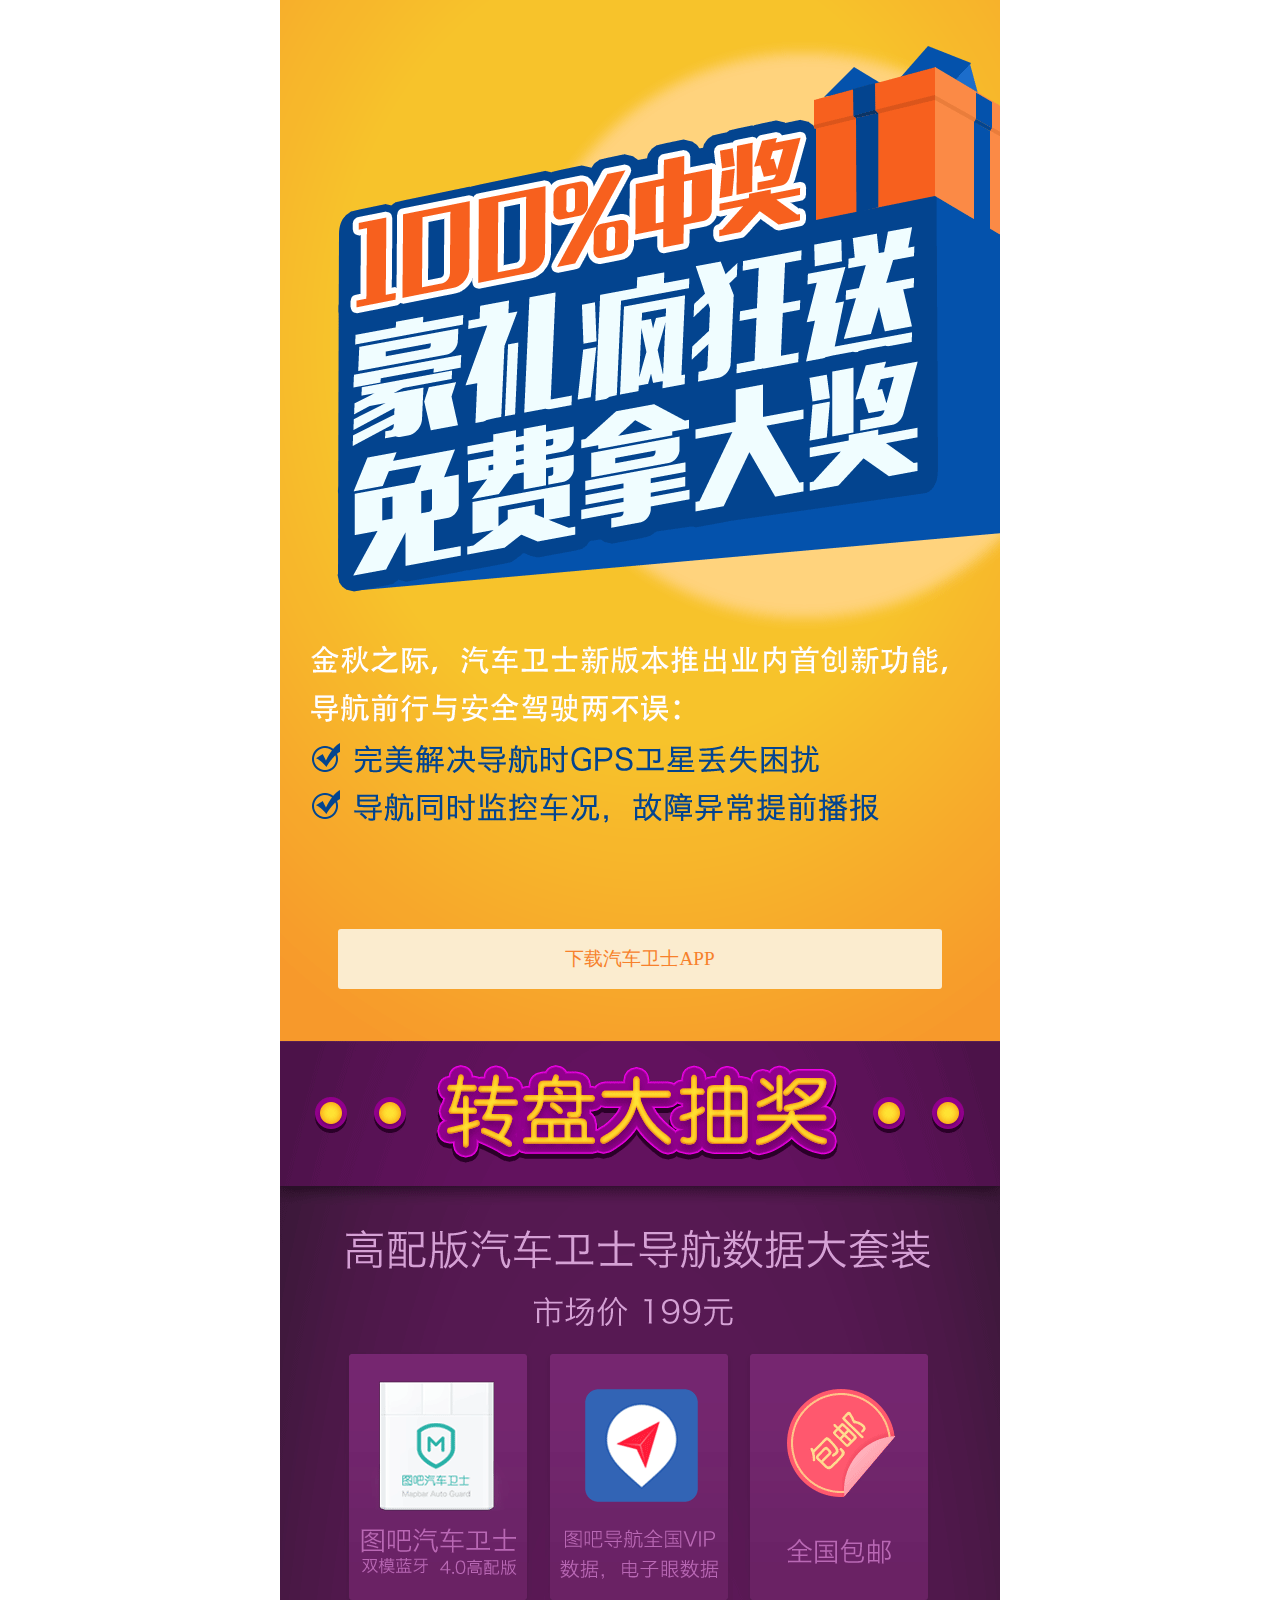
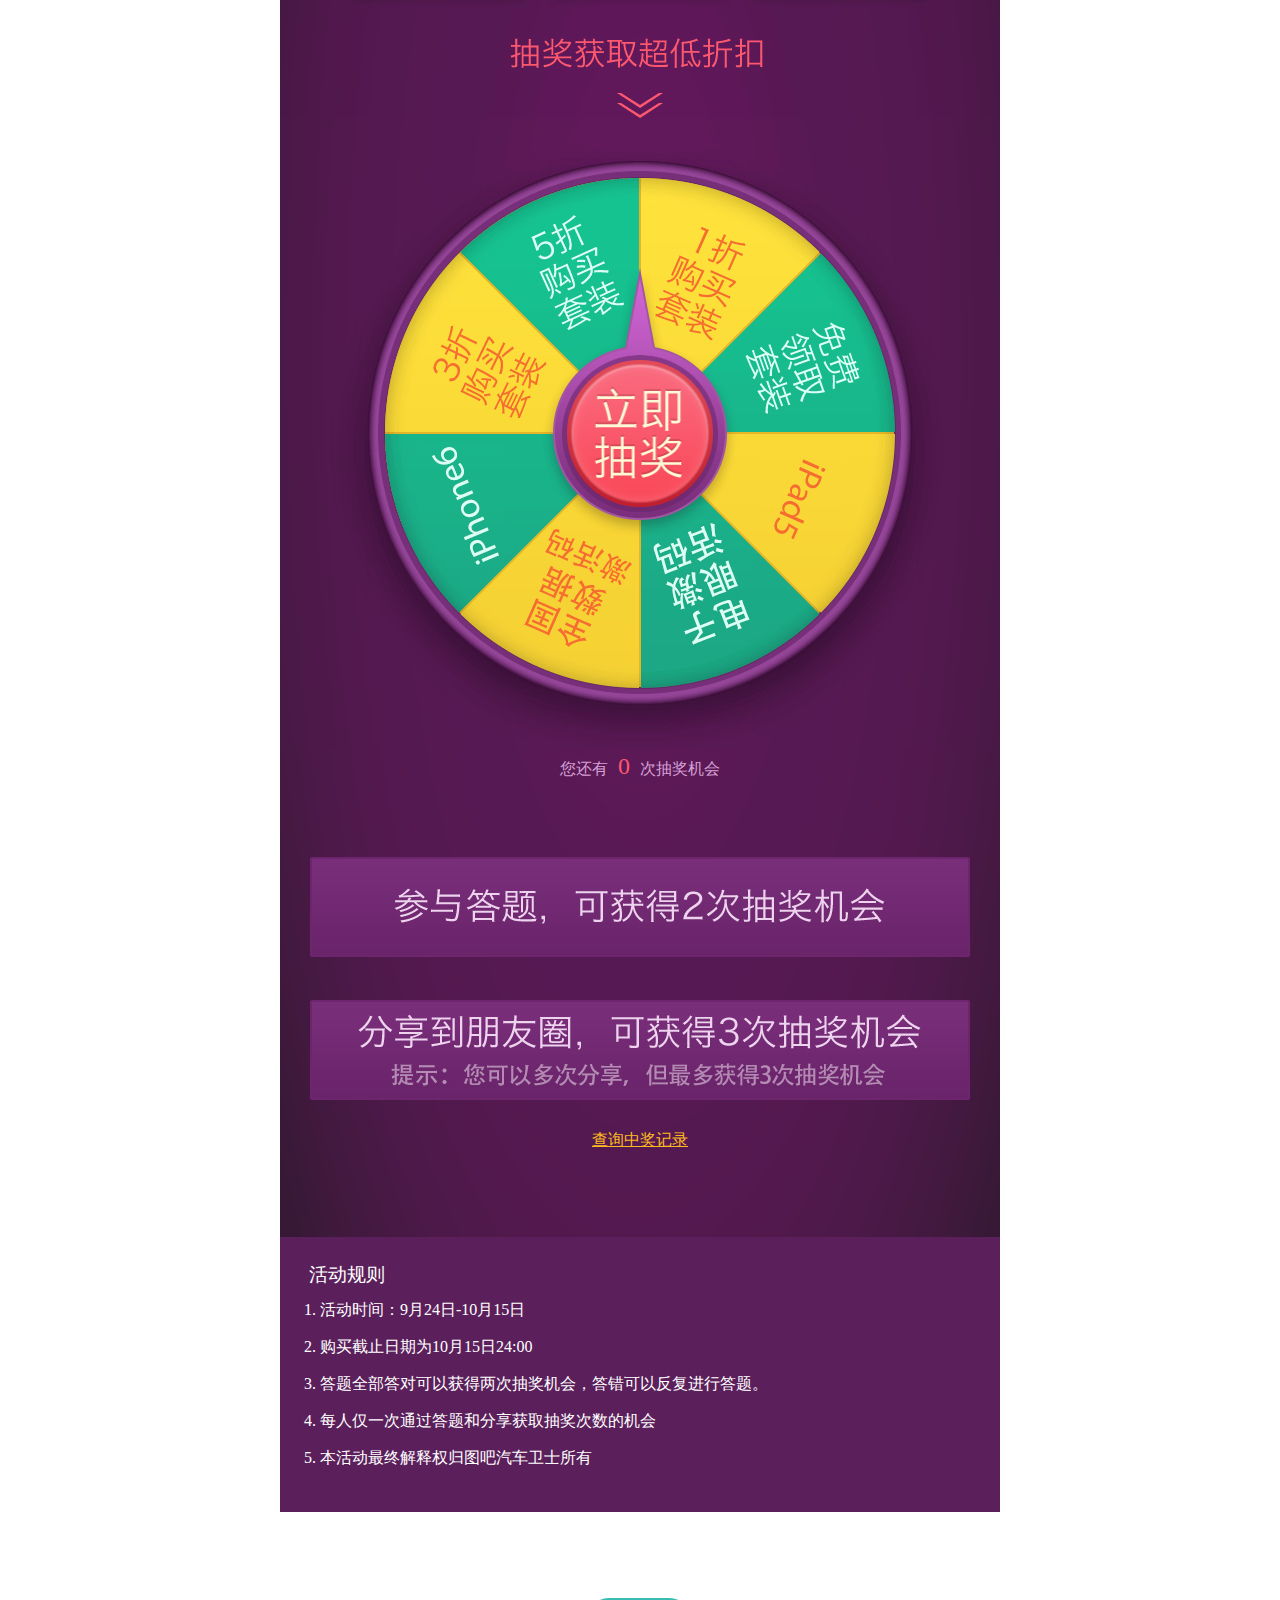
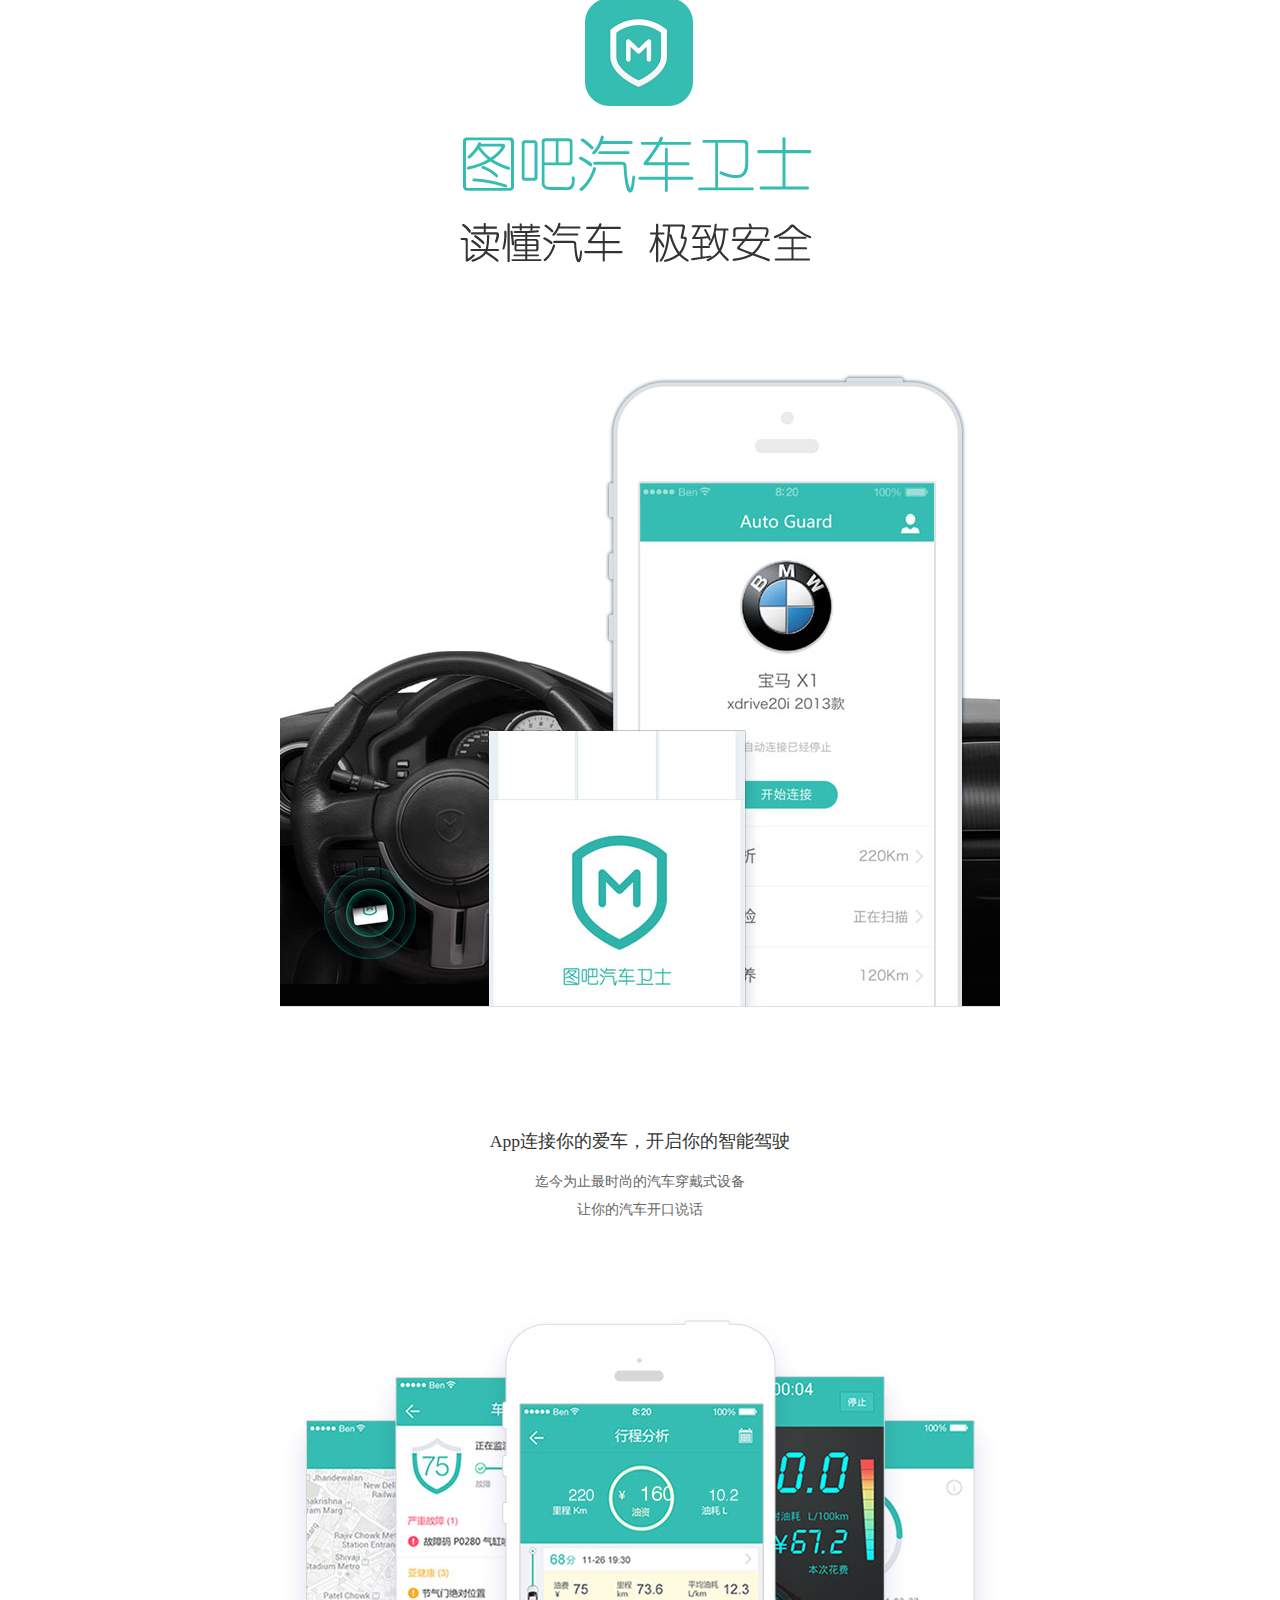
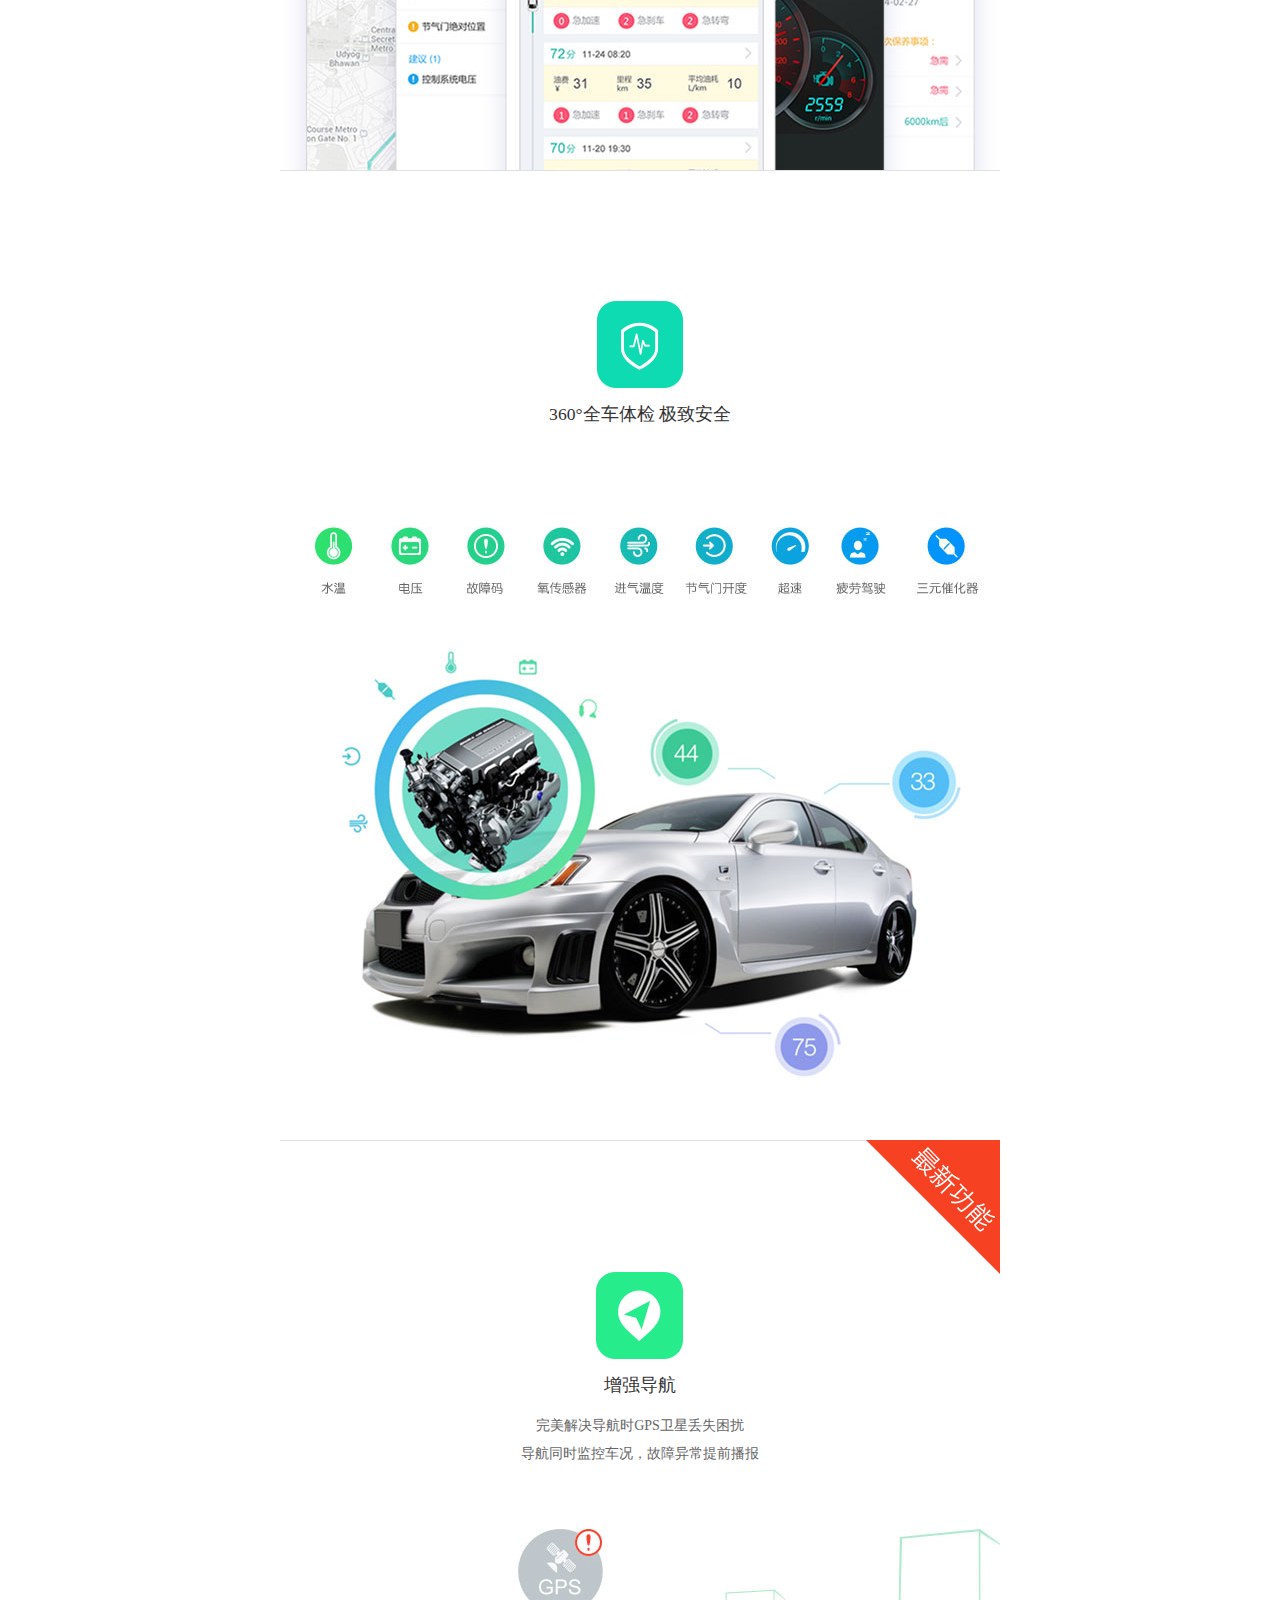
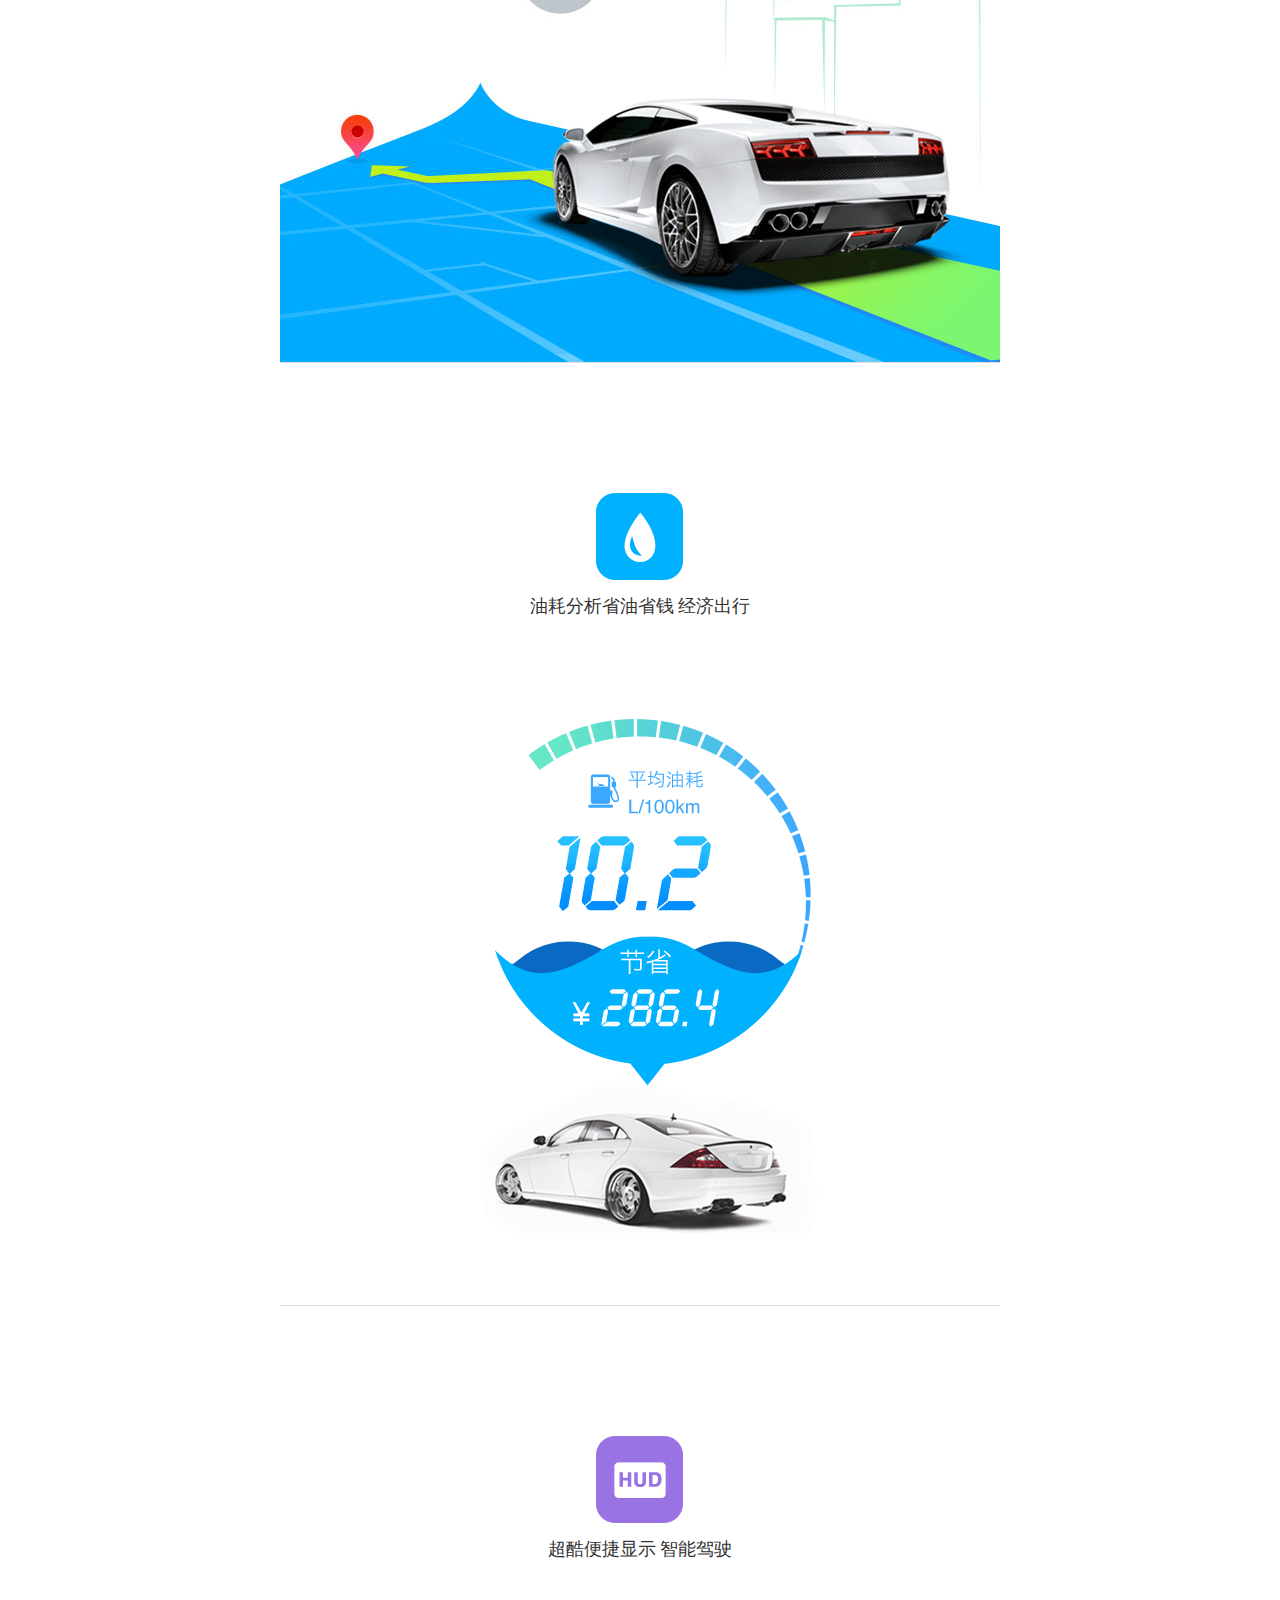
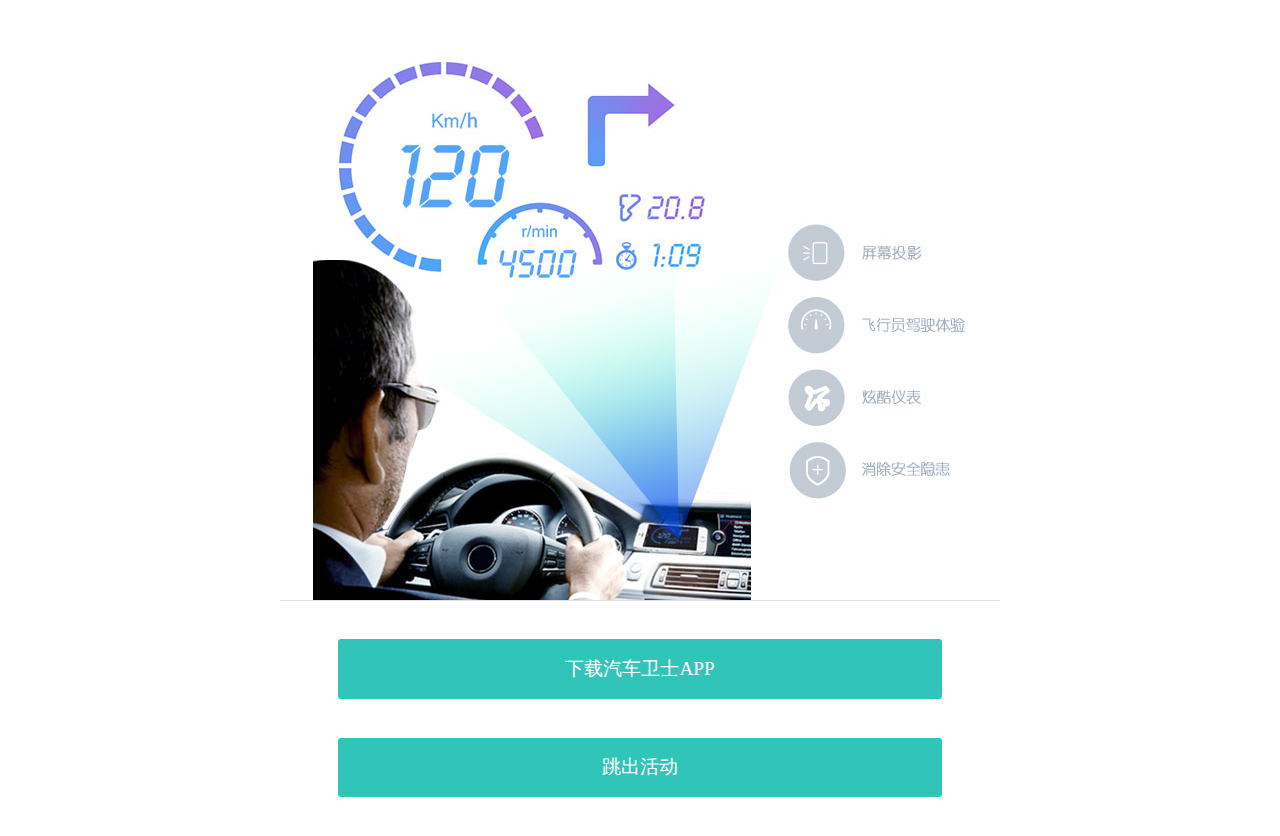
<file: work/obd_sales2_1.2.2/index.html>
<!DOCTYPE html>
<html>
<head>
	<meta charset="utf-8">
	<title>免费抽到iphone6的机会来了！100%中奖！</title>
	<meta content="width=device-width, initial-scale=1.0, maximum-scale=1.0, user-scalable=0" name="viewport">
	<meta http-equiv="pragram" content="no-cache">
	<meta http-equiv="cache-control" content="no-cache, must-revalidate">
	<meta http-equiv="expires" content="0">
	<link rel="stylesheet" type="text/css" href="style/base.css?v=1.2.2">
	<script type="text/javascript" src="js/jquery-1.7.2.min.js"></script>
	<script type="text/javascript" src="js/common.js?v=1.2.2"></script>
<style>
.banner{}
.bannerBtn{ background: #fbeccf; color: #f7812b; position: absolute; bottom:5%;}
#turntablePointer{ width: 45.83%; height: 52.38%; position: absolute; top: 50%; left: 50%; margin-left: -22.91%; margin-top: -22.91%;}
#turntableBtn{ width: 21.8%; height: 24.92%; position: absolute; top: 50%; left: 50%; margin-left: -10.9%; margin-top: -10.9%; cursor: pointer;}
.turntableBottom{}
.turntableBottom .p{ height: 16.35%; overflow: hidden; color: #d5a0d5; margin: 0; margin-bottom: 4.09%;}
.turntableBottom .content{ width: 100%; height: 100%; position: absolute; top: 0; left: 0;}
.turntableBottom .chanceBtn{ margin-left: 4.167%; margin-right: 4.167%;}
.turntableBottom .chance1{ margin-bottom: 5.97%;}
.turntableBottom .chance2{ margin-bottom: 3%;}
.turntableBottom .query{ color: #fcba1e;}
.rules{ background: #5b205b; text-align: left; color: #ffffff; padding-top: 2.1%; padding-bottom: 4%;}
.rules h2{ margin: 0; margin-left: 4%; font:normal 1.2em /2.4em microsoft yahei;}
.rules ol{ margin: 0; margin-right: 4%; line-height: 1.5em;}
.rules ol li{margin-bottom: 2%;}
#chance{ margin: 0 10px; color: #ff586e; font-size: 1.5em;}

.underline{ border-bottom: 1px solid #e0e0e0;}
.block03 .p1{ margin-top: 12%;}
.block03 .p2{ margin-top: 15.2%;}
.block04 .ico{ margin-top: 18%;}
.block04 .tit{ font: 1.1em/3em microsoft yahei; margin: 0; color: #333;}
.block04 .tit2{ font: 0.875em/2em microsoft yahei; color: #666; margin: 0;}
.block04 .img{ margin-top: 12%;}
</style>
</head>
<body>
<div id="content">
	<div class="block banner">
		<img class="block_img" src="img/20140909/index_p1.png">
		<a class="btn bannerBtn dlObd" href="http://datamobile.mapbar.com/map/mobile/app/mapbar_obd_navi.apk">下载汽车卫士APP</a>
	</div>
	<div class="block">
		<img class="block_img" src="img/20140909/index_turntableTop.png">
	</div>
	<div id="turntable" class="block">
		<img class="block_img" src="img/20140909/index_p6_3.png">
		<img id="turntablePointer" src="img/20140909/index_p6_2.png" alt="">
		<img id="turntableBtn" src="img/20140909/index_p6_1.png" alt="">
	</div>
	<div class="block turntableBottom">
		<img class="block_img" src="img/20140909/index_turnTableBg.png" alt="">
		<div class="content">
			<p class="p">您还有<span id="chance">0</span>次抽奖机会</p>
			<div class="chanceBtn chance1"><a id="btnQues" href="javascript:;"><img class="block_img" src="img/20140909/index_chancebtn01.png" alt="参与答题，可获得两次抽奖机会"></a></div>
			<div class="chanceBtn chance2"><a id="btnShare" href="javascript:;"><img class="block_img" src="img/20140909/index_chancebtn02.png" alt="分享到朋友圈，可获得3次抽奖机会"></a></div>
			<a id="btnTickets" class="query" href="tickets.html">查询中奖记录</a>
			<!-- mapbar://embeddedWeb/weChatRedEnvelopeActivity/weChat/obdShareFriends?t=十一疯狂送豪礼,万元大奖免费拿&c=竟然能免费抽到iphone6!还是100%中奖,再也不用担心心有余而肾不足的问题了,快来直接领奖!&i=http://192.168.0.164:6445/img/20140909/s.png&l=http://mobile.mapbar.com/carpower/introduce/ -->
		</div>
	</div>
	<div class="block rules">
		<h2>活动规则</h2>
		<ol>
			<li>活动时间：9月24日-10月15日</li>
			<li>购买截止日期为10月15日24:00</li>
			<li>答题全部答对可以获得两次抽奖机会，答错可以反复进行答题。</li>
			<li>每人仅一次通过答题和分享获取抽奖次数的机会</li>
			<li>本活动最终解释权归图吧汽车卫士所有</li>
		</ol>
	</div>

	<div class="block block03 underline">
		<img class="block_img p1" src="img/20140909/index_p7.png">
		<img class="block_img p2" src="img/20140909/index_p8.jpg">
	</div>
	<div class="block block04 underline">
		<p class="tit" style="margin-top:15%;">App连接你的爱车，开启你的智能驾驶</p>
		<p class="tit2">迄今为止最时尚的汽车穿戴式设备<br/>让你的汽车开口说话</p>
		<img class="img block_img" src="img/20140909/index_p9.jpg">
	</div>
	<div class="block block04 underline">
		<div class="ico"><img class="block_img" src="img/20140909/index_p10_1.png"></div>
		<p class="tit">360°全车体检  极致安全</p>
		<img class="img block_img" style="margin-bottom:8.6%;" src="img/20140909/index_p10_2.jpg">
	</div>
	<div class="block block04 underline" style="margin-top:-1px;">
		<img class="block_img" src="img/20140909/index_p11_1.png">
		<p class="tit">增强导航</p>
		<p class="tit2">完美解决导航时GPS卫星丢失困扰<br />导航同时监控车况，故障异常提前播报</p>
		<img class="block_img" style="margin-top:8.6%;" src="img/20140909/index_p11_2.jpg">
	</div>
	<div class="block block04 underline">
		<div class="ico"><img class="block_img" src="img/20140909/index_p12_1.png"></div>
		<p class="tit">油耗分析省油省钱 经济出行</p>
		<img class="img block_img" style="margin-bottom:10%;" src="img/20140909/index_p12_2.png">
	</div>
	<div class="block block04 underline">
		<div class="ico"><img class="block_img" src="img/20140909/index_p13_1.png"></div>
		<p class="tit">超酷便捷显示  智能驾驶</p>
		<img class="img block_img" src="img/20140909/index_p13_2.jpg">
	</div>
	<div class="block">
		<a class="btn btn_normal dlObd" style="margin-top:2em; margin-bottom:2em;;" href="http://datamobile.mapbar.com/map/mobile/app/mapbar_obd_navi.apk">下载汽车卫士APP</a>
		<a class="btn btn_normal" style="margin-top:2em; margin-bottom:2em;;" href="http://m-g-.github.io/work/obd_sales2.1/back.html">跳出活动</a>
	</div>


	<!-- 弹出框 -->
	<!-- <div id="dialog_dlAPP" class="myDialog">
		<div class="diaContent" style="text-align:center">请下载图吧导航APP<br/>并在APP中参与活动</div>
		<div class="diaBtn cf">
			<a class="diaBtn2" href="javascript:;" onclick="closeDialog('dialog_dlAPP')">放 弃</a>
			<a class="diaBtn3" href="http://datamobile.mapbar.com/map/mobile/app/mapbar_obd_navi.apk" onclick="closeDialog('dialog_dlAPP')">立刻下载APP</a>
		</div>
	</div> -->
	<div id="dialog_dlNew" class="myDialog">
		<div class="diaContent" style="text-align:center">下载最新版图吧导航才能分享拿抽奖机会哦！</div>
		<div class="diaBtn cf">
			<a class="diaBtn2" href="javascript:;" onclick="closeDialog('dialog_dlNew')">放 弃</a>
			<a class="diaBtn3" href="http://datamobile.mapbar.com/map/mobile/app/mapbar_navi.apk" onclick="closeDialog('dialog_dlNew')">立刻下载</a>
		</div>
	</div>
	<!-- <div id="dialog_getPrize" class="myDialog">
		<div class="diaContent" style="text-align:center">恭喜您中得：<span id="prizeName"></span></div>
		<div class="diaBtn cf">
			<a class="diaBtn1" href="javascript:;" onclick="closeDialog('dialog_dlAPP')">放 弃</a>
		</div>
	</div> -->
</div>

<script type="text/javascript" src="js/vendor/jquery.easing.min.js"></script>
<script type="text/javascript" src="js/vendor/jQueryRotate.2.2.js"></script>
<script>
$(function(){
	addCookie('mac',oSearch.mac||'',30);
	addCookie('imei',oSearch.imei||'',30);
	$(window).on('load',function(){
		getChance({
			mac : oSearch.mac,
			fnSucc : function (n) {
				$('#chance').text(n);
			}
		});
	})

	//转盘抽奖
	var oPointer = $('#turntablePointer');
	var oBtn = $('#turntableBtn');
	var angleNow = 0;
	var isAnimate = false;
	var aPrize =[1,0,6,7,5,2,3,4];
	var aPrizeName = ['1折购买套装','免费领取套装','iPad5','电子眼激活码','全国数据激活码','iPhone6','3折购买套装','5折购买套装'];

	oBtn.on('click',function(){
		
		if(!isAnimate){
			$.ajax({
				url : postPrize,
				data : {
					mac : getCookie('mac'),
					imei :getCookie('imei'),
					channel : '14年十一活动'
				},
				success : function(data){
					var json = data2json(data);
					
					if(json.code == 200){
						start(aPrize[json.index.substring(json.index.length-1)-1],json.prizeId);
					}else if(json.code == 1014){
						dialog({msg : '您暂无抽奖机会，请通过下方答题和分享的方式来获取抽奖机会'});
					}else if(json.code == 1001){
						// dialog('dialog_dlAPP');
						window.location.href = 'dl.html';
					}else{
						dialog({msg : '网络延迟，请稍后再试'});
					}
				},
				error: function (data){
					dialog({msg : '网络异常，请稍后再试'});
				}
			})
		}
	});

	function start(n,id){
		var round = rdn(5,8);
		var time = rdn(5000,7000);
		isAnimate = true;
		oPointer.rotate({
	　　　　angle:angleNow,
	　　　　animateTo:round*360+n*45+23,
	　　　　duration:time,
	　　　　callback:function(){
				angleNow = oPointer.getRotateAngle()%360;
				oPointer.rotate(angleNow);
				isAnimate = false;
				var address = '';
				if(n == '1' || n == '2' || n == '3' || n == '4' || n == '5'){
					address = 'orderFree.html?prizeId='+id;
				}else{
					address = 'order.html?prizeId='+id;
				}
				
				var _n = $('#chance').text();
				_n--;
				_n = _n < 0 ? 0 : _n;
				$('#chance').text(_n);

				$('<div class="dialogMask"></div><div class="dialog"><div class="diaContent">恭喜您中得：'+aPrizeName[n]+'</div><div class="diaBtn cf"><a class="diaBtn1" href="'+address+'" onclick="closeDialog();">确 定</a></div>').appendTo('body')
			},
	　　　　easing: $.easing.easeInOutQuad
	　 })
	}
	
	//获取抽奖机会数
	getChance({
		mac : oSearch.mac,
		fnSucc : function (n) {
			$('#chance').text(n);
		},
		fnFail : function(){
			$('#chance').text(0);
		},
		fnError : function(){
			$('#chance').text(0);
		}
	});

	//答题按钮
	var btnQues = $('#btnQues');
	btnQues.on('click',function(){
		if(!getCookie('mac')){
			// dialog('dialog_dlAPP');
			window.location.href = 'dl.html';
			return false;
		}
		$.ajax({
			url : postVQuestionnaire,
			data : {mac : oSearch.mac},
			success : function(data){
				var json = data2json(data);
				if(json.code == 200 && json.count == 1){
					dialog({msg:'您已经通过答题获得抽奖机会了，不能重复答题'});
				}else{
					window.location.href = 'questionnaire.html';
				}
			},
			error : function(){
				window.location.href = 'questionnaire.html';
			}
		})
	})

	//分享按钮
	$('#btnShare').on('click',function(){
		if(!getCookie('mac')){
			window.location.href = 'dl.html';
			// dialog('dialog_dlAPP');
			return false;
		}else{
			try{
				share2Weixin();
				updateCount();
			}catch (e){
				dialog('dialog_dlNew');
			}
			
		}
	})

	function updateCount(){
		$.ajax({
			url : postUpdateCount,
			data : {
				mac : getCookie('mac'),
				imei : getCookie('imei'),
				mark : 'share'
			},
			success : function (data){
				var json = data2json(data);
				if(json.code == 200){
					setTimeout(function(){
						$('#chance').text(parseInt($('#chance').text())+3)
					},2000)
				}else if(json.code == 1001){
					window.location.href = 'dl.html';
					// dialog('dialog_dlAPP');
				}else if(json.code == 1017){
					//dialog({msg : '不能通过重复分享增加抽奖机会'});
				}else{
					dialog({msg : '网络延迟，请稍后再试'});
				}
			}
		})
	}

	//查询我的中奖纪录
	$('#btnTickets').on('click',function(){
		if(!getCookie('mac')){
			window.location.href = 'dl.html';
			// dialog('dialog_dlAPP');
			return false
		}
	})

	//微信下载汽车卫士APP
	var UA = navigator.userAgent.toLowerCase();
	$('.dlObd').on('click',function(){
		if(UA.indexOf('micromessenger') !== -1){
			dialog({msg : '请点击微信右上角的按钮，选择“在浏览器中打开”下载'});
		}
	})

})

function getChance(opt){
	$.ajax({
		url : postChance,
		data : {
			mac:getCookie('mac'),
			t:new Date().getTime()
		},
		success : function(data){
			var json = data2json(data);
			if(json.code == 200){
				opt.fnSucc && opt.fnSucc(json.count);
			}else{
				opt.fnFail && opt.fnFail();
			}
		},
		error : function(){
			opt.fnError && opt.fnError(); 
		}
	})
}

function share2Weixin(){
	// var tit = '十一疯狂送豪礼，万元大奖免费拿';
	var tit = '免费抽到iphone6的机会来了！100%中奖！';
	var content = '竟然能免费抽到iphone6！还是100%中奖，再也不用担心心有余而肾不足的问题了，快来直接领奖！';
	var url = 'http://192.168.0.164:6445/index.html';
	// var url = 'http://mobile.mapbar.com/carpower/introduce/';
	var img = 'iVBORw0KGgoAAAANSUhEUgAAAEYAAABGCAIAAAD+THXTAAAAGXRFWHRTb2Z0d2FyZQBBZG9iZSBJbWFnZVJlYWR5ccllPAAAFFdJREFUeNrsWwlYlOXang1mYFZmYZkBhmFXEAQUFBQ1l1wiM0s9aab2txyztNNi/VmnTsspz+k/x2yxq9Is/X/b1EzcckUNBdkUlB1mgGGZYZiNWWCW/575YBoJWSpbztV7zTW+fN/7ffPe3/Pc9/M87/tJNp9NIP1nNQrpP679AekPSH9AcrXuXtpPvAPtN4Xnof3TdpfFzIhsyQxve3Zaye8e0obcLODxp9hP1UvwkWvZ2xbm/Z4cr7vHp1nP9PzZpGN9eGkMmUQ6kFByJLHIj+LYVRpr+lFO+CtY6cC1iG0FCXmNIehnhHZkSttenlWw6dt0/LkssHU6T/OZKtjsoCxOqPf3sf0OID12cMr2onh0mFR7AK33YnMgPs065lcVkRyq7XVZtdFOfbo+DgOypG2/LS7Jtawt3yV9pwhW6FgUktPmoPTaKXYnxeYgU8nON2TVj4gVPmRnvp6XU5H6RXkULtkUXi/xtT7TENvSQ58d3fzgxKu/CUigxEsnJ+RWSQ1WnxuNeSasYYNEvqtDDCst4Ks2htU/2xCbwDQ+KpFXmphbWqSuMdOKf30Rv9LOf+102sFKqbNPdpxTuV2LhB0T2TqY4oXGaJODSoz8c0jTeT1vVVUineLQZ56I9TNBFd6KqoTRHqsb0+skT5cpT9SFRvH1Qn/LLw3J4STnK4KO1YadaRAXtYgIMCKfHhhhZZAyxNdKDMtg66R0y93Xkok/WVRbAM0W7Gudz1fDCUuNbKjCNK7mS3XQSS0fA043iPH56NKY3JW58SLtaGdF/nHFxZGasC/Lo/Zcjh5wXOjTW5CSH04f+HSBNrIgu8nKQP/d6KsPhjQTx2vN/nPL0/KSC6ANiUVZE1j6tWKFk0R+Txm2vzNwXJAm/+G9N91K11QBfzmUedYtwXCYNLZuNk+js9N2tEmgvOsljQSeU1r+e61h33YJloratsVcxUjYAfzBqcfr4xVWPzjk5W7228rwjaENYl/rc40xMBrQdtl8fMmOGWM108om5rfz8ezmxjSNfHoteiZttHgy3rsT/hbtZ1od1ILpRjDMxKkVgcppZemT2Tr0y7tZc65MIPxwZ7vk77IaKMEEtp6AZHVQXm+SEVdBFR5zq8LWlvDGjLyrJlZmaQZufikl/za+CiTMaxAPC8nuJBc2Bx6pDv+2NrSsTUAbmioIi+cVwTqLL5KuValVTxzKxEG4zVtR12hkp/fgdLZuoaDD7rIcSWvz8ZwD3S/[base64]/zdm7/Igv1UFw8nKbAAY5VhN2qUUE+4yIS8AD74JTYvhkjvYuYRuPZltTnXi4Ohxn5wR0+rjtc0fF+EMaEXHJ3aL2WwPUMNQbbo+CSEQxTHUWf+JskZGDbwbFkcg0Frv7aNCDzbJqKPtT7lwBxlxWmbQzrjyLq4Xfrqsd097jS4yE+sE7ZkW3wK9gkzaj/6jl4bw8GHjgylujr4W5ua6x+QAeAighwcSwPB3fc8nxLgEgxfmbrplYxBEwxwOpsv/geJbBA+l5aV2IWxUUbhlEO6cLiCqYOugsdxTH4zPgYDSfsfO/52U9uW/4TJywJiJGWL8WwxlAWaLfaPHru2P/EcK1iPDKo/XqbK7HlMXpInnRidQfsjyq8KhYUWP2/7c7Vxh5y44MABKiv2n5xOKrLSMqLtJDO/B90cCF4Lys6KPTxH5yF7pn77ID63u6lxjZNve8U1kGws1yBCowHvkBUp7d8ZeJYUorvf9XnRi2vm4M1G9UkNbfnXrkzSVEf0qqbMv+yyOCFMwy3R7fCLJOLUt/SR6lciuPB4Cyh460kpA4zyWgRIPbeiks/QmtAB1YuCXjdOfkk18nlGRyXBlAtdl/b2dQX/bUzc4qzTjWJRghktJ3lm5d46o+Nn5wXsRn3Tk+mPgT8IiOd6NuWhP4w1ssTqw322hOJxmkms7VxPiZoG872iV9j4erjffv9iU7t7WGeS65J7A1lG7tdlBflEc/HNIEAaSQSYTQQ+U+7RDfW5kEcR+Vjz25KKlbZ5J3WSZF8dcszmiTt8kCWRymz+qFaRHigMNnKz/YX/w/h6tGmj2gLHvtdCqKmUK3BI9n6TE/wrsuGbh3CDrGMo2Is6AWWHe7oCONpccpvY0Gui+5lrw5shoMxLUQesg0EWSGaGBIrcZFXVjg9qkxcCp/P9/8kgal1hXKV209W1GncnVuTzldWB8VJnxjR94HeY24Csjz6rtGmhClSlx3KTS6yIPKGYGlxM2Ts7oAIlCeSS4APAh9YD/vd3e4gkmuRpTbr+8jTRrfXHKuuGFOVpzJ3COV8Jc+vWdvaZu3xfZdaARmwMCfC7Ljs5LDHlmaIQsVvPL+yVFAShOr3Tbh9OuBnoCUr+fCODARKjaJoKNvLcFO/XtT5KfulGfkDUyYmiY7W9QAPAfO1ryyuxDz7j22wYMHdgBagFz7yv4kvWX5rQmTU2RMP986hfpvH5zxhj0iSCKmOYJnaNSyQX0ZwwzR+6At1JUokchra8fuGVOGcIl+oYHzhSoYYDp7h6LKU/PjeWz6c5+VoTNrUiScZ+4Tn58qVqxcOCFQwBYv+9CDoaKm1XMVEK55+ZvnVk2OCOHCLAB/7HxViIhtMPVcVmh/TCaeIlYDErzLDUnvOQ6xiriYjdAEtF0jID0mChjjYsXr7sm6UNZ4/EL9I/8+6SaPtqG5E5A8I2ckBnucTcihww7wq7cE7MZW3fhHPiPU753PLv7zifmLZo2D1/3jUOXoFr0mSDrcdHL521h/I5Nq95zS22lIBYbFA9eq3bESzmPstq57/WDa6u3AQxADZ798eWFuXiUBgBifFB0IhMo9/7XntcVRYp7nPgSLYOH2TgP6uE95TetDd6eP2kppEjURXsEiVJ2j4smrS5M5THpshBCe48oDp8c8sWIyCA0BCA/mPLq9AOIGPEcLFU/fPyMjPgjeNSk5wlWb1LQ+++5pb9InxIQQYggMcFfCIZEK4SceyI4g0I4U0qSwdh+qAxI3sWTS0CNhiujVn3hrFHSptFL55fGrCPlR4ULQABMFMDaTfrnWZXw4FT7n/7lIpTGCZpcqWuCNSHMM3VZvPLgVBsB1337mNtiZeFjTJ0YmxoQA/Ju78kdkJZQfJ+slh6rCT9SF9toHd04igGzPLcfP41eNJqv3WRyEQVxJcFlTcrwEYRHJS1I4TyxiAx4OejSjTaWHgoEqxMMG9T1nPUkQDAsXBes2r59DxKv9J6/9MGEdBFK5uzBGKXKxKWjQUsS7CTiM8fHiEzlpY5Ztiwvl3mhYp94CtHA/PH5M99WP8996Yg4xezx4wpEwXY/zBHlJBYGZxaRjzPo7klz1f7FiUOG+DlJ3j8+pBjFgHK0Ja/FapL6RWRDFCZHBJPDBT8KtF7EYCBQDebh6e9GONUAOQgPJiW33nbxQDet59A2lwdNbjuFygiqedqq8jQBzsbI9IUpEaCO4N/zaENQluJMm/[base64]/PAVQ8JlgPuY9LlO9MRRrx/hcFQA4nHJYnfWudoR37Vhzh0HtGur+EH4D3Awn8DQ9sx75CHITjoe89DO6B1OurjTNd2xB+AxNtRHqIG4iHGbtCfqUSNoHuIXoCDzQA9ADNqhvVoD4eEBxshHhcNxerb4RnECuBhUf/Nh8ehU/qWMnjK2VwOfwwfA/qtHxBMpGVIDKASNv2fIcMbesaAxhPSBYcDJq7+I0T6EO7dx+tgLWRm931/NfEzYlfQRTqSwiuj5IjbNCA0S2nsPzp8D08UaCC42FmwSIDnBDWQ55G8GTp3GRwGhFz9V/3In18eFkmce2tE8MJnUBQBxj41ft7i9V6K5H+ePz2RrN5Prwuys/8r2ZpWTc7nG5BkV/azc7X8wZWhxHKUUACQyBrEIbFc5JgHxgHLAIquApYDi2GHRDFs9fuApE8wUTeounLCRMkSBfQgWWQXOJ7aHdiU22rgpShdMvGhlhi8QyZZK+TjIIyiemSx9Na/qwrE7wvieLrZAGGke7VYrqYqCSQA5tcqVbOyowD7ysb1UjSwC5Fmx58QFRFVoKnDiIRV8EgMCau/fjRqWAOcMKMSH8QXgh/G2pBl0R+TVa9TqxgUe0xfqax7jXN1UEtYXTLOXehqbUPfOh3JdaPYvsZegp/Q5EMmbplkuuxfXygRGuwIimGZHsiLPHgEZG800qMgZwQOSUGgDaA7e1vA1oUw5TMNKBwPNYlpFMcM3mdfw5REHUxzBJyYfoBd11ca75uIRJifW9K9SiWJqG2Vc06WANKsPmjU6sXTURZguNPvnloQLYLOyC8eNL+qod3DqiWh/lVsvOT+CvwrneVYWd0/IWCjscl8kkcbbOVcUHP2yCRU0nOFYGthON5Xzg/VoGqdOibUymRc78XBioZAYTJoNUqOrPTZB0aIwR398GS1zbMm5sckh0n0qgN8i7Xg58SK5SGcHedqunjUtdAa/hRHLcGqBst/g7SILmik0RGuZXF1aaz9S/Kox4KaaZTnBvq409q+aEM6/LA1juEHREM83n39qGz/w74Z/vi08Fs0ygg+ZBJTBopMSZYozMhSkLxpOKAJZtPnDlfJQ10LQLnFso1ZtcCcrFc68HzwwaxasjIWxmk/LZL2NS/Ptwn3zSbxb0cedXE2tkuKe3mCHx6Y/zMINJf5dHHtQIYDYXm7IDOjl7fhRWpGq8SM5Kvf2lm4ei2zOD6kCwoHjQasXxGajhYTlQKeSPItTxNYWU0W+mxfiYwBE+aSnZmsHW3CVSLhe2FBs6KyqS+Esbm40+1fxp3hVgSg2SDWh/[base64]/brgf8Ch76NvbJOBVsK91vHsRk0uzfZNQjO8HahL2qIJhMQndgqnfF6Rs7aHD8faOLe2YfOpAQsn9wS1sqj3WvatQo+aNzvE8+S+RcfdtBNF7siNaZ0U3z45ulvIMPXbKot1zzzQMXK/L5nZBD2AQIkR62jedolcUUcVGjtNtlnS2bgFfXWLk6Gy0dbVjcNXnKteS0MSSSVyqbYV7Hx6fuQGu6gs8/EQjztWIzmgDiHcMaju5w1dN1Fn/GsR2ZGdycCfydlQgyOGRyXufNfXScj6Zf7H5usX0XfGXl4lc8QrsP63jH+wUAR7o8aU6aFn/6wGbwutflNYWGLiZpRnEEX+KHagWCFQYOWAfHiR8qCah0sT08ijX1qPuhY+o1++pDmUl1E8zIgEDRUjzEK9R+PvYDtx7+J7PZ52ok3gO7sfURW0QKFlBNuiBIzo7DROdzevbNZzC7RrjTg4msPViXytcEdaoSz9L7MzCCAc1IqWV/mBIc3k3ookzi6MtTzuPYfVmRAKXhccXZeLPdqO/mN09FCRfqmNSWPstUS6/QoZLHhn7mb69X/zp6FOHMz8q6tuc+1YrQG7Gp/XKGGbMCUeOaoR2JxlsyU0sQlRFx/OwFwnb31GGgzPFBk6lmblPHXhKy7c6KbkJrvdstiqln7aHIDqtCGqdzNGKffuCuNa9GcdlWIdxPPWJ8Zjfj35BZd9V2bpvpuosLhU+Pu7SdJ7mucYYyF2OoAMmmsLVUvrkjaTq9T2sETb3MEqNbCRBRvt11TSHatsRVw55KDRws8vSPRuH8MxwhoVOdhjstEYLYySOR/7pr76ruv1yPp1X3s7/S2jjZlm1zUke8P4AlCCnIvWigTvoqhPc8k5h+6sRNZB7MOeWyxMRlFalVgWxTOflwefk16203J9WueW2czf9tSgR07w159yMD28/ohECEvD0OCnndLyDmsB6s9/+hBK4XHuP741W0d6PqYDQO10vfYjX142B9RaOaXg7py+yd/fSmnUsq43KpveG8wxD2+dng+SSYElHSoi6pFUIsS4xshExPdvpiJiQsvl89VZl+KDXrq0di4kiap1xb9H/Kan2Pa9XWpk+tjjh6N6M+tleXpsc3gZI6f3rzJAch5Nc0ByIkP9wSNN8vgqQyGQnl94j8LdIeUZE7TSJ6mhN+N4K2X1V43AJpv5Y5pX7Uqp+4kx+Nkib515w7aYpgiGbmdK25ck1n1+JAqSjXUJAmsbrQsIKySpf/znPS7IwbJos/jt5MC65L6V6QAD8lSF5UHkaogKxCwoWyS0M1HxFRk6dhpMmVg1gPD4/4zRu4uu6AX7WKdJWSFZs4RS51c+9U6oagOdmtJv7nviW284DFfCg1Ll3fPWxNQdJN7+Rf4H/kiXXsqXDVde/Gyv1lRu/IB7SH//Z5w9Iv1L7fwEGACFwOZlwCgkdAAAAAElFTkSuQmCC';
	window.mapbar.WeChatShareFriendForWeb(tit,content,url,img);
}

addCookie('homePage',window.location.href.replace(/=/g,'@@@'),30);

</script>
</body>
</html>
</file>
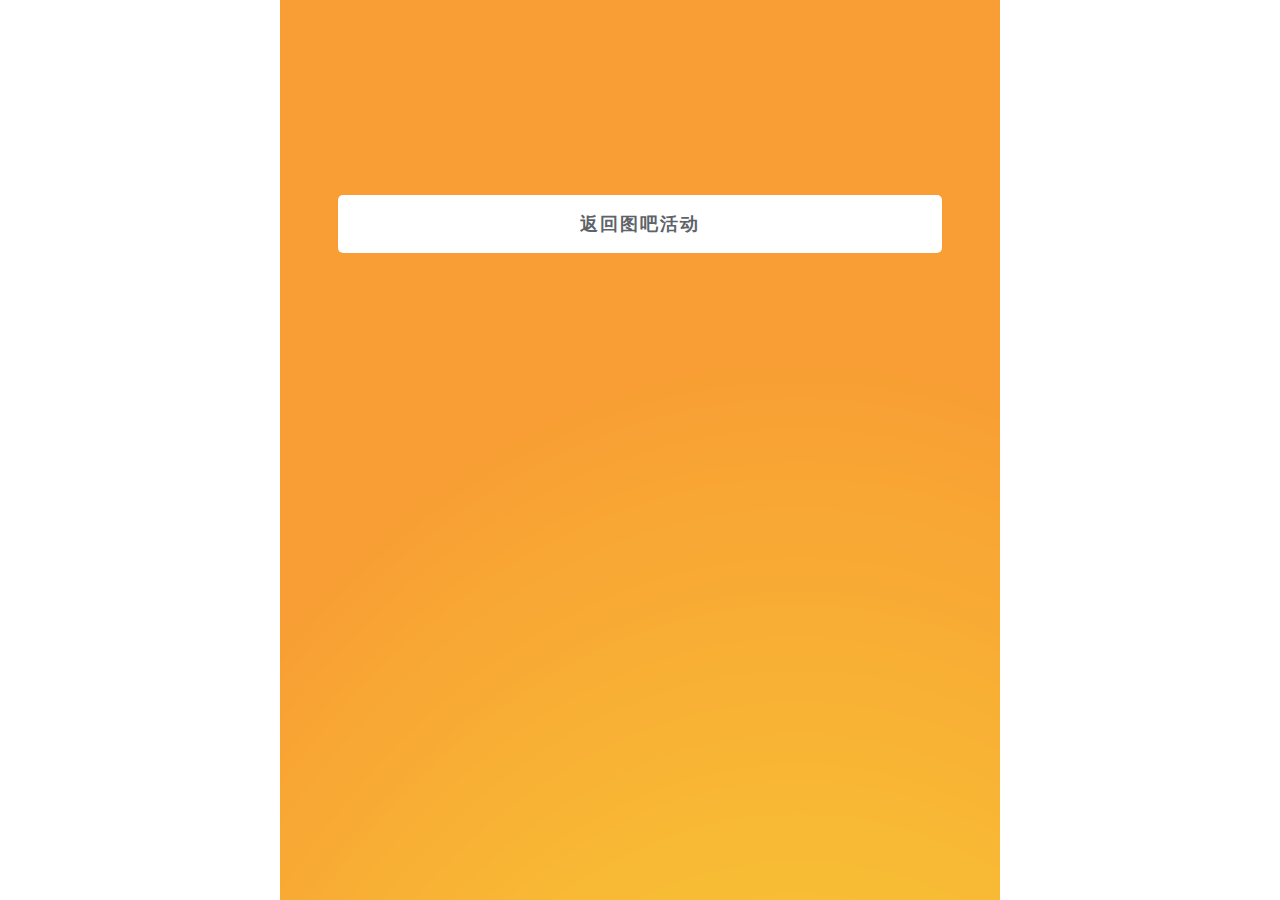
<file: work/obd_sales2_1.2.2/back.html>
<!DOCTYPE html>
<html>
<head>
	<meta charset="utf-8">
	<title>图吧汽车卫士-下载图吧</title>
	<meta content="width=device-width, initial-scale=1.0, maximum-scale=1.0, user-scalable=0" name="viewport">
	<link rel="stylesheet" type="text/css" href="style/base.css?v=1.2.0">
	<script type="text/javascript" src="js/jquery-1.7.2.min.js"></script>
	<script type="text/javascript" src="js/common.js?v=1.2.0"></script>
<style>
body,html{ height: 100%;}
ul{list-style: none; margin: 0; padding: 0;}
p{ margin: 0;}

#content{ height: 100%;}
.dl{ background: url(img/20140909/order_banner.png) no-repeat #f89e34;  -webkit-background-size:cover; background-size:cover; height: 100%;}
.dl_inner{ padding-top: 10em;}
.dl .tit{_padding-top:16.25%; color: #fff;}
.dl .txt{padding:3% 7.64% 10% 7.64%; color: #fff; text-align: left; line-height: 1.8em; font-size: 0.9em;}
.dl .txt em{ font-size: 1.5em; font-style: normal; margin: 0 0.5em;}

.btnDl{ background: #fff; border-radius: 5px; color: #5d6368; font-weight: bold; font-size: 1.1em; margin-top: 2em; margin-bottom: 2em; letter-spacing: 2px;}

.succ_bottom{ width: 90%; margin: 1.5em 5%; border: 1px solid #d4d4d4; text-align: left;}
.succ_bottom img{ width: 22%; padding:1em 0 0 1em;}
.succ_bottom p{margin: 0;}
.succ_bottom .code{ margin:0.2em 1em 1em 1em; color: #07a0f9;}
.succ_bottom .codeName{ float: right;}
.succ_bottom .codeTit{color: #5d6368; display: none;}
</style>
</head>
<body>
<div id="content">
	<div class="block dl">
		<div class="dl_inner">
			
			<a href="http://192.168.0.164:6445/paySucc.html" class="btn btnDl">返回图吧活动</a>
		</div>
	</div>
</div>
<script>

</script>
</body>
</html>
</file>
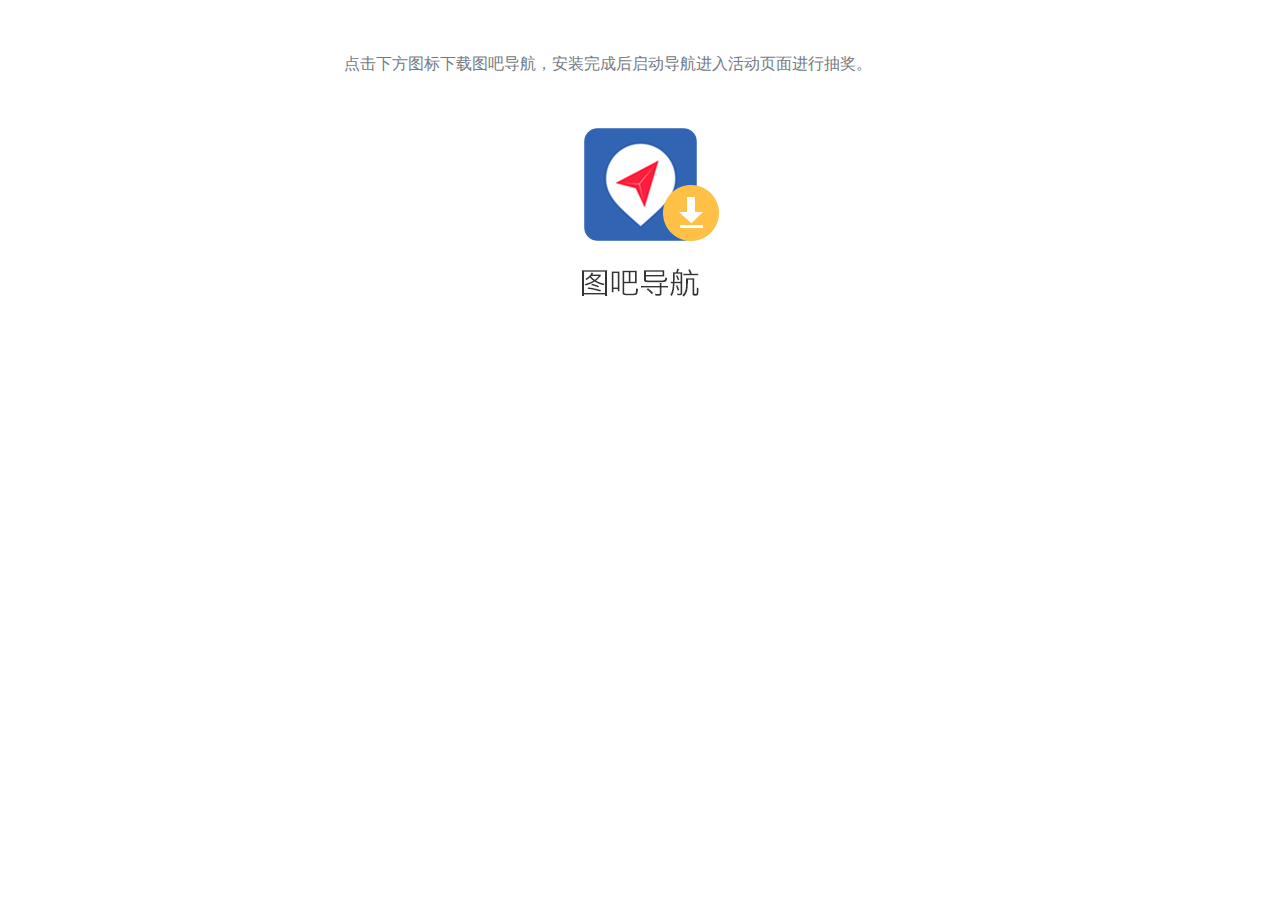
<file: work/obd_sales2_1.2.2/dl.html>
<!DOCTYPE html>
<html>
<head>
	<meta charset="utf-8">
	<title>图吧汽车卫士-下载图吧</title>
	<meta content="width=device-width, initial-scale=1.0, maximum-scale=1.0, user-scalable=0" name="viewport">
	<link rel="stylesheet" type="text/css" href="style/base.css?v=1.2.0">
	<script type="text/javascript" src="js/jquery-1.7.2.min.js"></script>
	<script type="text/javascript" src="js/common.js?v=1.2.0"></script>
<style>
body,html{ height: 100%;}
ul{list-style: none; margin: 0; padding: 0;}
p{ margin: 0;}

#isWX p{ font: 0.9em/2em microsoft yahei; text-indent: 2em; text-align: left; color: #767a83; padding: 2em 2em;}
#isNotWX p{ font: 1em/2em microsoft yahei; text-indent: 2em; text-align: left; color: #767a83; padding: 3em 2em 2em 2em;}
#isNotWX img{width: 27.78%; margin: 0 auto;}
</style>
</head>
<body>
<div id="content">
	<div id="isWX" class="block">
		<img class="block_img" src="img/20140909/dl_pic01.png" alt="用浏览器打开">
		<p>参加抽奖需下载最新版图吧导航，请您点击右上角按钮，选择用浏览器打开进行下载。若您已经安装了最新版图吧导航，请启动导航进入活动，进行抽奖。</p>
	</div>
	<div id="isNotWX" class="block">
		<p>点击下方图标下载图吧导航，安装完成后启动导航进入活动页面进行抽奖。</p>
		<a href="http://datamobile.mapbar.com/map/mobile/app/mapbar_navi.apk"><img src="img/20140909/dl_pic02.png" alt="用浏览器打开"></a>
	</div>
</div>
<script>
var UA = navigator.userAgent.toLowerCase();
$(function(){
	if(UA.indexOf('micromessenger') == -1){
		$('#isWX').hide();
		$('#isNotWX').show();
	}else{
		$('#isWX').show();
		$('#isNotWX').hide();
	}
})
</script>
</body>
</html>
</file>
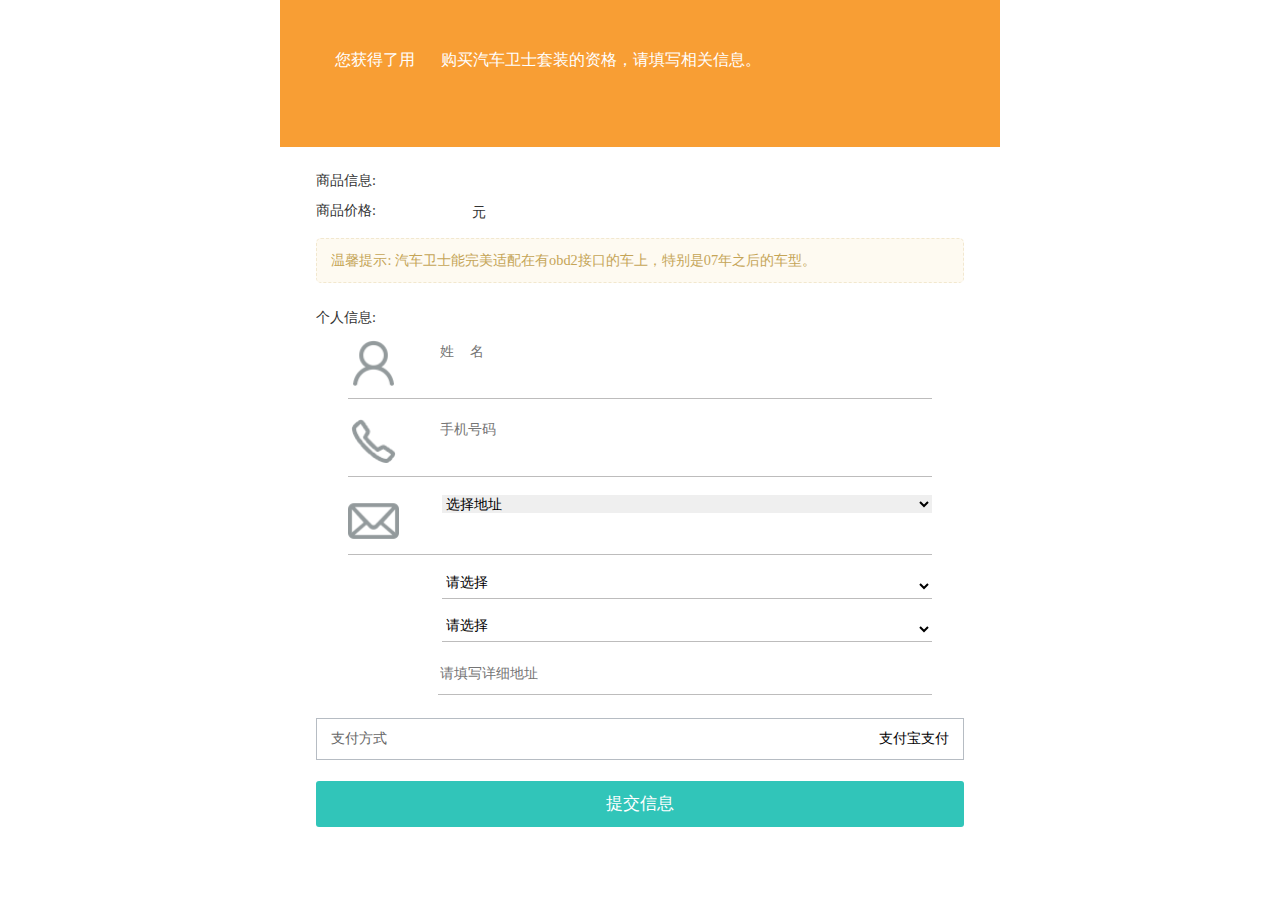
<file: work/obd_sales2_1.2.2/order.html>
<!DOCTYPE html>
<html>
<head>
	<meta charset="utf-8">
	<title>图吧汽车卫士-填写订单</title>
	<meta content="width=device-width, initial-scale=1.0, maximum-scale=1.0, user-scalable=0" name="viewport">
	<link rel="stylesheet" type="text/css" href="style/base.css?v=1.2.0">
	<script type="text/javascript" src="js/jquery-1.7.2.min.js"></script>
	<script type="text/javascript" src="js/common.js?v=1.2.0"></script>
<style>
ul{list-style: none; margin: 0; padding: 0;}
.block2{ width: 90%; margin: 1.5em 5%; font: 0.9em/1.8em microsoft yahei; text-align: left; color: #333;}

.orderBanner{ background: url(img/20140909/order_banner.png) no-repeat #f89e34;  -webkit-background-size:cover; background-size:cover;}
.orderBanner .tit{padding-top:16.25%;}
.orderBanner .txt{padding:6% 7.64% 10% 7.64%; color: #fff; text-align: left; line-height: 1.8em; margin-top: 0;}
.orderBanner .txt em{ font-size: 1.6em; font-style: normal; margin: 0 0.5em;}

.order_table{ line-height: 1.6em;}
.order_table li{ margin-bottom: 0.5em;}
.order_table div{ float: left;}
.order_table .left{ width: 24%;}
.order_table .right{ width: 76%;}
.order_tip{ background: #fefaf1; border: 1px dashed #f2e8cf; border-radius: 5px; margin-top: 1em; color: #c5a557;}
.order_tip p{ padding: 0.6em 1em; margin:0; }

.order_form{ width: 90%; margin: 0 auto; }
.order_form .row{ border-bottom: 1px solid #bdbcbc; margin-bottom: 1.2em;}
.order_form .row2{ margin-bottom: 1.2em; margin-left: 16%;}
.order_form .row2 select,.order_form .row2 input{ border-bottom: 1px solid #bdbcbc; padding-bottom: 0.5em; background: #fff;}
.order_form .ico{ width: 8.75%; display: inline-block;}
.order_form .input1{ width: 84%; vertical-align: 0.6em; font-size: 1em; line-height: 1.8em; border:0; float: right;}
.order_form .row2 .input1{ width: 100%; vertical-align: 0;}

.order_form2{ background: #fff; border: 1px solid #b6bcc3; padding:0.5em 1em; margin-top: 1.6em;}
.order_form2 .left{ float: left; color: #666;}
.order_form2 .right{ float: right; color: #000;}
.order_form2 select{ border: none; background: none; height: 2em; line-height: 2em;}

</style>

</head>
<body>
<div id="content">
	<div class="block orderBanner">
		<img id="cgs" class="block_img tit" src="img/20140909/order_p2.png" alt="">
		<p class="txt">您获得了用<em id="priceOff"></em>购买汽车卫士套装的资格，请填写相关信息。</p>
	</div>
	<div class="block2">
		<ul class="order_table">
			<li class="cf">
				<div class="left">商品信息:</div>
				<div id="proName" class="right"></div>
			</li>
			<li class="cf">
				<div class="left">商品价格:</div>
				<div class="right"><span id="proPrice" style="color:red; font-size:1.5em"></span> 元</div>
			</li>
		</ul>
		<div class="order_tip"><p>温馨提示: 汽车卫士能完美适配在有obd2接口的车上，特别是07年之后的车型。</p></div>
	</div>
	<div class="block2">
		<p style="margin-bottom:0.5em">个人信息:</p>
		<div class="order_form">
			<div class="row cf">
				<div class="ico"><img class="block_img" src="img/20140909/order_ico01.png" alt=""></div>
				<input id="name" class="input1" type="text" placeholder="姓&nbsp;&nbsp;&nbsp;&nbsp;名">
			</div>
			<div class="row cf">
				<div class="ico"><img class="block_img" src="img/20140909/order_ico02.png" alt=""></div>
				<input id="phone" class="input1" type="text" placeholder="手机号码">
			</div>
			
			<div id="list_area">
				<div class="row cf">
					<div class="ico"><img class="block_img" src="img/20140909/order_ico05.png" alt=""></div>
					<select class="input1" id="addressL1"><option value="undefined">选择地址</option></select>
				</div>
				<div class="row2 cf">
					<select class="input1" id="addressL2"><option value="undefined">请选择</option></select>
				</div>
				<div class="row2 cf">
					<select class="input1" id="addressL3"><option value="undefined">请选择</option></select>
				</div>
			</div>

			<div class="row2 cf">
				<input id="addressL4" class="input1" type="text" placeholder="请填写详细地址">
			</div>
		</div>
		<div class="order_form2 cf">
			<div class="left">支付方式</div>
			<div id="payMode" class="right">
				<!-- <select id="payMode">
					<option value="alipay_wap">支付宝支付</option>
				</select> -->
				支付宝支付
			</div>
		</div>
		<a href="javascript:;" id="submit" class="btn btn_normal" style="width:100%; margin:1.2em 0;">提交信息</a>
	</div>
</div>
<script type="text/javascript" src="js/linkageSelectArea.js"></script>
<script type="text/javascript" src="js/dataAddress/ProJson.js"></script>
<script type="text/javascript" src="js/dataAddress/CityJson.js"></script>
<script type="text/javascript" src="js/dataAddress/DistrictJson.js"></script>
<script>
$(function(){
	getPro();
	var goodsId = oSearch.prizeId || '';
	$('#submit').on('click',submit);

	linkageSelect("#list_area", {
        dataArr: [ProJson, CityJson, DistrictJson],
        optionArr: [
            {value: "ProID", text: "ProName"},
            {value: "CityID", text: "CityName"},
            {value: "Id", text: "DisName"}
        ]
    });
})

function str2obj(str){
	var str=str.substring(1);
	var arr=str.split('&');
	var obj={};
	for(var i=0; i<arr.length; i++){
		arr2=arr[i].split('=');
		obj[arr2[0]]=arr2[1];
	}
	return obj;
}

function isMobile(str){
	var reg = /^(1\d{10})$/;
	return reg.test(str);
}

function getlistTxt (dom) {
    var obj = document.getElementById(dom); //定位id
    var index = obj.selectedIndex; // 选中索引
    var text = obj.options[index].text; // 选中文本
    var value = obj.options[index].value; // 选中值
    return text;
}

function submit(){
	var valL1=getlistTxt('addressL1');
	var valL2=getlistTxt('addressL2');
	var valL3=getlistTxt('addressL3');
	var valL4=$('#addressL4').val().replace(/\s+/g,"");
	var valName=$('#name').val().replace(/\s+/g,"");
	var valPhone=$('#phone').val().replace(/\s+/g,"");
	var valAddress='';
	//console.log(valC1+' - '+valC2+' - '+valC3+' - '+valL1+' - '+valL2+' - '+valL3+' - '+valL4+' - '+valName+' - '+valPhone+' - '+valQQ)

	if(valName == '' || valName == null){
		dialog({msg:'请填写收货人'});
		$('#name').focus();
		return false;
	}else if(valName.length>6){
		dialog({msg:'收货人姓名应小于6个字，请重新输入'});
		$('#name').focus();
		return false;
	}else if(valPhone == '' || valPhone == null){
		dialog({msg:'请填写手机号'});
		$('#phone').focus();
		return false;
	}else if(!isMobile(valPhone)){
		dialog({msg:'手机号码错误，请重新输入'});
		$('#phone').focus();
		return false;
	}else if(valL1=='选择地址'){
		dialog({msg:'请选择省份'});
		return false;
	}else if(valL2=='请选择'){
		dialog({msg:'请选择城市'});
		return false;
	}else if(valL3=='请选择'){
		if($('#addressL3').children().length > 1){
			dialog({msg:'请选择区县'});
			return false;
		}else{
			valL3 = "";
		}
	}else if(valL4 == '' || valL4 == null){
		dialog({msg:'请填写收货地址'});
		$('#addressL4').focus();
		return false;
	}else if(valL4.length>50){
		dialog({msg:'收货地址应小于50个字，请重新输入'});
		$('#addressL4').focus();
		return false;
	}
	
	if(valL1===valL2){
		valAddress=valL1+valL3+valL4;
	}else{
		valAddress=valL1+valL2+valL3+valL4;
	}

	var param = {};
	if(oSearch.prizeId){
		param = {
			"code" : 0,
			"arrays" : [
				{
					"goodsId" : payParam.goodsId,
					"goodsTitle" : payParam.goodsTitle,
					"goodsPrice" : payParam.goodsPrice,
					"userName" : valName,
					"userAddress" : valAddress,
					"userPhone" : valPhone,
					"payWay" : "alipay_wap",
					"productId" : payParam.productId,
					"sign" : "oILMRlYOk4wbYzl4Nn8vTnM3Lkiif0X0ZySOEsGc5yIDSgjoKo",
					"activeId" : '',
					"prizeId" : payParam.prizeId
				}
			]
		};
			
	}else{
		param = {
			"code" : 0,
			"arrays" : [
				{
					"goodsId" : payParam.goodsId,
					"goodsTitle" : payParam.goodsTitle,
					"goodsPrice" : payParam.goodsPrice,
					"userName" : valName,
					"userAddress" : valAddress,
					"userPhone" : valPhone,
					"payWay" : "alipay_wap",
					"productId" : payParam.productId,
					"sign" : "oILMRlYOk4wbYzl4Nn8vTnM3Lkiif0X0ZySOEsGc5yIDSgjoKo",
					"activeId" : ''
				}
			]
		};
	}

	if(payParam.status == 'success'){
		dialog({msg:'您已经购买了该奖品，不能重复提交'});
	}else{
		$.ajax({
			url: postSubmitOrder,
			type: 'POST',
			contentType: "text/plain",
			data: JSON.stringify(param),
			beforeSend: function(){
				$('#submit').off('click',submit);
			},
			success: function(data){
				$('#submit').on('click',submit);
				if(data.code === 200){
					window.location.href=postAlipay + '?order_num='+data.arrays[0].orderId+'&product_code='+payParam.productId;
				}else if(data.code === 1073){
					dialog({msg:'您已经购买了该奖品，不能重复提交'});
				}else{
					dialog({msg:'网络异常,未提交成功'});
				}
			},
			error: function (){
				$('#submit').on('click',submit);
				dialog({msg:'网络异常,未提交成功'});
			}
		})
	}
}

var payParam = {};
//获取产品信息
function proSucc(data){
	if(data.code === 200){

		payParam.goodsId = data.arrays.goodsId;
		payParam.productId = data.arrays.productId;
		payParam.goodsTitle = data.arrays.goodsTitle;
		payParam.goodsPrice = data.arrays.goodsPreferPrice;
		payParam.status = data.arrays.status;
		
		$('#proName').text(data.arrays.goodsTitle);
		$('#proPrice').text(data.arrays.goodsPreferPrice);
		$('#priceOff').text('优惠价格138元');;
	}
}

//获取奖品信息
function prizeSucc(data){
	if(data.code === 200){
		
		payParam.goodsId = data.arrays.goodsId;
		payParam.productId = data.arrays.producrId;
		payParam.goodsTitle = data.arrays.prizeName;
		payParam.goodsPrice = data.arrays.prizePrice;
		payParam.prizeId = data.arrays.prizeId;
		payParam.status = data.arrays.status;

		$('#proName').text(data.arrays.prizeName);
		$('#proPrice').text(data.arrays.prizePrice);

		var priceOff = $('#priceOff');
		if(payParam.goodsId == 'web_obd_gq0002'){
			priceOff.text('1折');
		}else if(payParam.goodsId == 'web_obd_gq0003'){
			priceOff.text('3折');
		}else if(payParam.goodsId == 'web_obd_gq0004'){
			priceOff.text('5折');
		}else{
			priceOff.text('优惠价格138元');
			$('#cgs').hide();
		}
	}
}

//获取产品
function getPro(){
	if(oSearch.prizeId){
		$.ajax({
			url: postGetPrzie,
			data: {"prizeId": oSearch.prizeId},
			success: prizeSucc
		});
	}else{
		$.ajax({
			url: postGetPro,
			data: {"goods_number": 'web_obd_0001'},
			success: proSucc
		});
		$('#cgs').hide();
	}
	
}

</script>
</body>
</html>
</file>
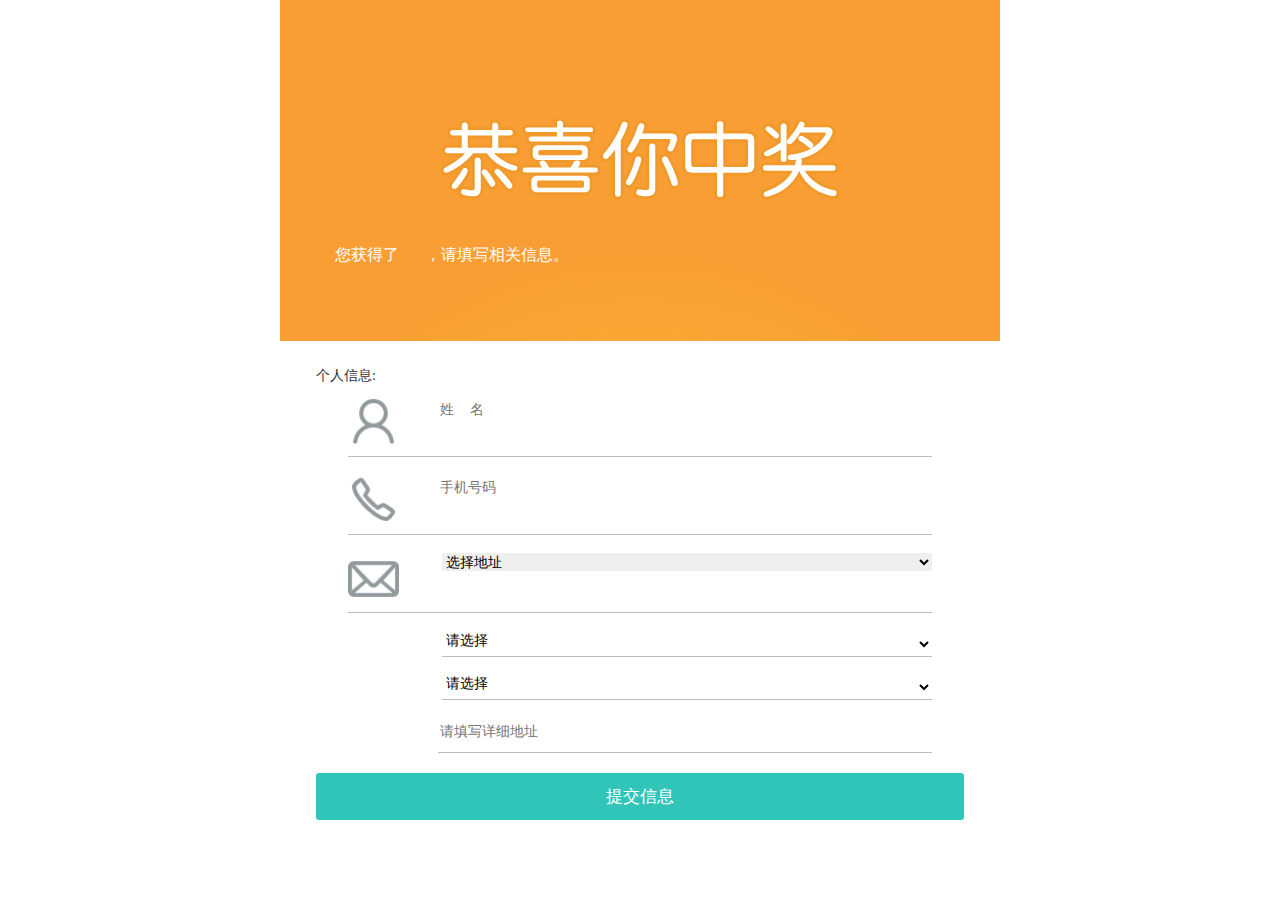
<file: work/obd_sales2_1.2.2/orderFree.html>
<!DOCTYPE html>
<html>
<head>
	<meta charset="utf-8">
	<title>图吧汽车卫士-填写信息</title>
	<meta content="width=device-width, initial-scale=1.0, maximum-scale=1.0, user-scalable=0" name="viewport">
	<link rel="stylesheet" type="text/css" href="style/base.css?v=1.2.0">
	<script type="text/javascript" src="js/jquery-1.7.2.min.js"></script>
	<script type="text/javascript" src="js/common.js?v=1.2.0"></script>
<style>
ul{list-style: none; margin: 0; padding: 0;}
.block2{ width: 90%; margin: 1.5em 5%; font: 0.9em/1.8em microsoft yahei; text-align: left; color: #333;}

.orderBanner{ background: url(img/20140909/order_banner.png) no-repeat #f89e34;  -webkit-background-size:cover; background-size:cover;}
.orderBanner .tit{padding-top:16.25%;}
.orderBanner .txt{padding:3% 7.64% 10% 7.64%; color: #fff; text-align: left; line-height: 1.8em;}
.orderBanner .txt em{ font-size: 1.6em; font-style: normal; margin: 0 0.5em;}

.order_table{ line-height: 1.6em;}
.order_table li{ margin-bottom: 0.5em;}
.order_table div{ float: left;}
.order_table .left{ width: 24%;}
.order_table .right{ width: 76%;}
.order_tip{ background: #fefaf1; border: 1px dashed #f2e8cf; border-radius: 5px; margin-top: 1em; color: #c5a557;}
.order_tip p{ padding: 0.6em 1em; margin:0; }

.order_form{ width: 90%; margin: 0 auto; }
.order_form .row{ border-bottom: 1px solid #bdbcbc; margin-bottom: 1.2em;}
.order_form .row2{ margin-bottom: 1.2em; margin-left: 16%;}
.order_form .row2 select,.order_form .row2 input{ border-bottom: 1px solid #bdbcbc; padding-bottom: 0.5em; background: #fff;}
.order_form .ico{ width: 8.75%; display: inline-block;}
.order_form .input1{ width: 84%; vertical-align: 0.6em; font-size: 1em; line-height: 1.8em; border:0; float: right;}
.order_form .row2 .input1{ width: 100%; vertical-align: 0;}

.order_form2{ background: #fff; border: 1px solid #b6bcc3; padding:0.5em 1em; margin-top: 1.6em;}
.order_form2 .left{ float: left; color: #666;}
.order_form2 .right{ float: right; color: #000;}
.order_form2 select{ border: none; background: none; height: 2em; line-height: 2em;}

</style>

</head>
<body>
<div id="content">
	<div class="block orderBanner">
		<img class="block_img tit" src="img/20140909/order_p2.png" alt="">
		<p class="txt">您获得了<em id="pName"></em>，请填写相关信息。</p>
	</div>
	<div class="block2">
		<p style="margin-bottom:0.5em">个人信息:</p>
		<div class="order_form">
			<div class="row cf">
				<div class="ico"><img class="block_img" src="img/20140909/order_ico01.png" alt=""></div>
				<input id="name" class="input1" type="text" placeholder="姓&nbsp;&nbsp;&nbsp;&nbsp;名">
			</div>
			<div class="row cf">
				<div class="ico"><img class="block_img" src="img/20140909/order_ico02.png" alt=""></div>
				<input id="phone" class="input1" type="text" placeholder="手机号码">
			</div>
			<div id="list_carType" style="display:none;">
				<div class="row cf">
					<div class="ico"><img class="block_img" src="img/20140909/order_ico04.png" alt=""></div>
					<select class="input1" id="carTypeL1"><option value="undefined">选择车型</option></select>
				</div>
				<div class="row2 cf">
					<select class="input1" id="carTypeL2"><option value="undefined">请选择</option></select>
				</div>
				<div class="row2 cf">
					<select class="input1" id="carTypeL3"><option value="undefined">请选择</option></select>
				</div>
			</div>
			
			<div id="list_area">
				<div class="row cf">
					<div class="ico"><img class="block_img" src="img/20140909/order_ico05.png" alt=""></div>
					<select class="input1" id="addressL1"><option value="undefined">选择地址</option></select>
				</div>
				<div class="row2 cf">
					<select class="input1" id="addressL2"><option value="undefined">请选择</option></select>
				</div>
				<div class="row2 cf">
					<select class="input1" id="addressL3"><option value="undefined">请选择</option></select>
				</div>
			</div>

			<div class="row2 cf" id="addressDetail">
				<input id="addressL4" class="input1" type="text" placeholder="请填写详细地址">
			</div>
		</div>
		
		<a href="javascript:;" id="submit" class="btn btn_normal" style="width:100%; margin:1.2em 0;">提交信息</a>
	</div>
</div>
<script type="text/javascript" src="js/linkageSelectCar.js"></script>
<script type="text/javascript" src="js/linkageSelectArea.js"></script>
<script type="text/javascript" src="js/dataAddress/ProJson.js"></script>
<script type="text/javascript" src="js/dataAddress/CityJson.js"></script>
<script type="text/javascript" src="js/dataAddress/DistrictJson.js"></script>
<script>
$(function(){
	getPro();
	var goodsId = oSearch.prizeId || '';
	

	$('#submit').on('click',submit);

	linkageSelect("#list_area", {
        dataArr: [ProJson, CityJson, DistrictJson],
        optionArr: [
            {value: "ProID", text: "ProName"},
            {value: "CityID", text: "CityName"},
            {value: "Id", text: "DisName"}
        ]
    });
})

function str2obj(str){
	var str=str.substring(1);
	var arr=str.split('&');
	var obj={};
	for(var i=0; i<arr.length; i++){
		arr2=arr[i].split('=');
		obj[arr2[0]]=arr2[1];
	}
	return obj;
}

function isMobile(str){
	var reg = /^(1\d{10})$/;
	return reg.test(str);
}

function isQQ(str){
	var reg = /^(\d+)$/;
	return reg.test(str);
}

function getlistTxt (dom) {
    var obj = document.getElementById(dom); //定位id
    var index = obj.selectedIndex; // 选中索引
    var text = obj.options[index].text; // 选中文本
    var value = obj.options[index].value; // 选中值
    return text;
}

function submit(){
	var valC1=getlistTxt('carTypeL1');
	var valC2=getlistTxt('carTypeL2');
	var valC3=getlistTxt('carTypeL3');
	var valL1=getlistTxt('addressL1');
	var valL2=getlistTxt('addressL2');
	var valL3=getlistTxt('addressL3');
	var valL4=$('#addressL4').val().replace(/\s+/g,"");
	var valName=$('#name').val().replace(/\s+/g,"");
	var valPhone=$('#phone').val().replace(/\s+/g,"");
	var valAddress='';

	if(valName == '' || valName == null){
		dialog({msg:'请填写收货人'});
		$('#name').focus();
		return false;
	}else if(valName.length>6){
		dialog({msg:'收货人姓名应小于6个字，请重新输入'});
		$('#name').focus();
		return false;
	}else if(valPhone == '' || valPhone == null){
		dialog({msg:'请填写手机号'});
		$('#phone').focus();
		return false;
	}else if(!isMobile(valPhone)){
		dialog({msg:'手机号码错误，请重新输入'});
		$('#phone').focus();
		return false;
	}else if(payParam.vCar){
		if(valC1=='选择车型'){
			dialog({msg:'请选择车型'});
			return false;
		}else if(valC2=='请选择' || valC2=='选择车系'){
			dialog({msg:'请选择车系'});
			return false;
		}else if(valC3=='请选择' || valC3=='选择年款'){
			if($('#carTypeL3').children().length > 1){
				dialog({msg:'请选择年款'});
				return false;
			}else{
				valC3 = "";
			}
		}
	}else if(valL1=='选择地址'){
		dialog({msg:'请选择省份'});
		return false;
	}else if(valL2=='请选择'){
		dialog({msg:'请选择城市'});
		return false;
	}else if(valL3=='请选择'){
		if($('#addressL3').children().length > 1){
			dialog({msg:'请选择区县'});
			return false;
		}else{
			valL3 = "";
		}
	}else if(!payParam.vAddress){
		if(valL4 == '' || valL4 == null){
			dialog({msg:'请填写收货地址'});
			$('#addressL4').focus();
			return false;
		}
	}else if(valL4.length>50){
		dialog({msg:'收货地址应小于50个字，请重新输入'});
		$('#addressL4').focus();
		return false;
	}

	if(!payParam.vCar){
		valC1 = '';
		valC2 = '';
		valC3 = '';
	}
	
	if(valL1===valL2){
		valAddress=valL1+valL3+valL4;
	}else{
		valAddress=valL1+valL2+valL3+valL4;
	}

	var param = {
			"mac": getCookie('mac'),
			"imei": getCookie('imei'),
			"channel": payParam.channel,
			"userName": valName,
			"userPhone": valPhone,
			"userAddress": valAddress,
			"carModel": valC1,
			"carLine": valC2,
			"carYear": valC3,
			"prizeId": payParam.prizeId,
			"prizeName": payParam.prizeName,
			"productId": payParam.productId,
			"goodsId": payParam.goodsId
	};

	var freeType = '';
	if(payParam.goodsId == 'web_obd_gq0001'){
		freeType = 'obd';
	}else if(payParam.goodsId == 'web_obd_gq0007'){
		freeType = 'eye';
	}else if(payParam.goodsId == 'web_obd_gq0008'){
		freeType = 'data';
	}

	if(payParam.status == 'success'){
		dialog({msg:'您已经购买了该奖品，不能重复提交'});
	}else{
		$.ajax({
			url: postFreePrize,
			type: 'POST',
			contentType: "text/plain",
			data: JSON.stringify(param),
			beforeSend: function(){
				$('#submit').off('click',submit);
			},
			success: function(data){
				console.log(data)
				$('#submit').on('click',submit);
				if(data.code === 200){
					window.location.href='paySuccFree.html?type=' + freeType + '&message=' + data.message;
				}else if(data.code === 1073){
					dialog({msg:'您已经获得了该奖品，不能重复提交'});
				}else{
					dialog({msg:'网络异常,未提交成功'});
				}
			},
			error: function (){
				$('#submit').on('click',submit);
				dialog({msg:'网络异常,未提交成功'});
			}
		})
	}
}

var payParam = {};

//获取奖品信息
function prizeSucc(data){
	var json = data2json(data);
	console.log(json)
	if(json.code === 200){
		
		payParam.goodsId = data.arrays.goodsId;
		payParam.productId = data.arrays.producrId;
		payParam.channel = data.arrays.channel;
		payParam.prizeId = data.arrays.prizeId;
		payParam.prizeName = data.arrays.prizeName;
		payParam.status = data.arrays.status;

		$('#pName').text(payParam.prizeName);

		if(data.arrays.goodsId == 'web_obd_gq0001'){
			// $('#list_carType').show();
			// payParam.vCar = true;
		}else{
			$('#addressDetail').hide();
			payParam.vAddress = false;
		}
		payParam.vCar = false;
		payParam.vAddress = true;
	}
}

//获取产品
function getPro(){
	if(oSearch.prizeId){
		$.ajax({
			url: postGetPrzie,
			data: {"prizeId": oSearch.prizeId},
			success: prizeSucc
		});
	}
	
}
</script>
</body>
</html>
</file>
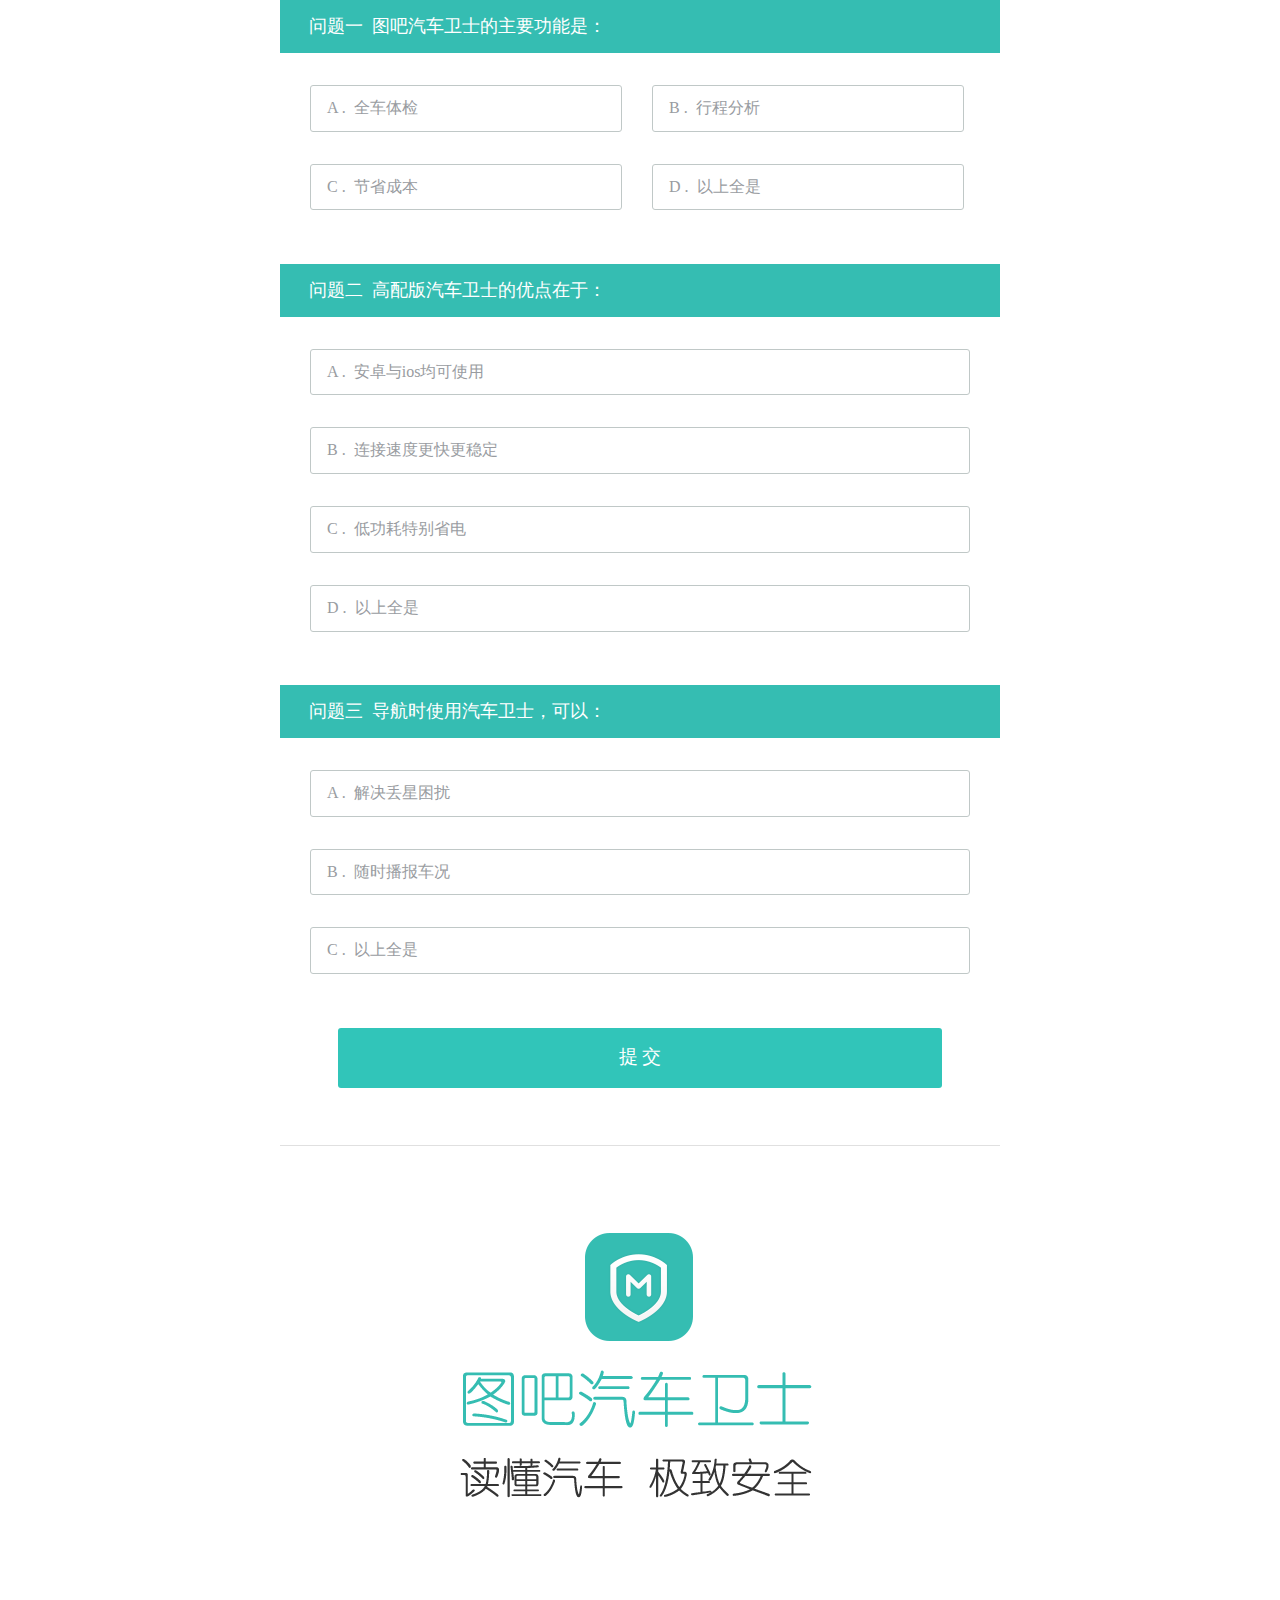
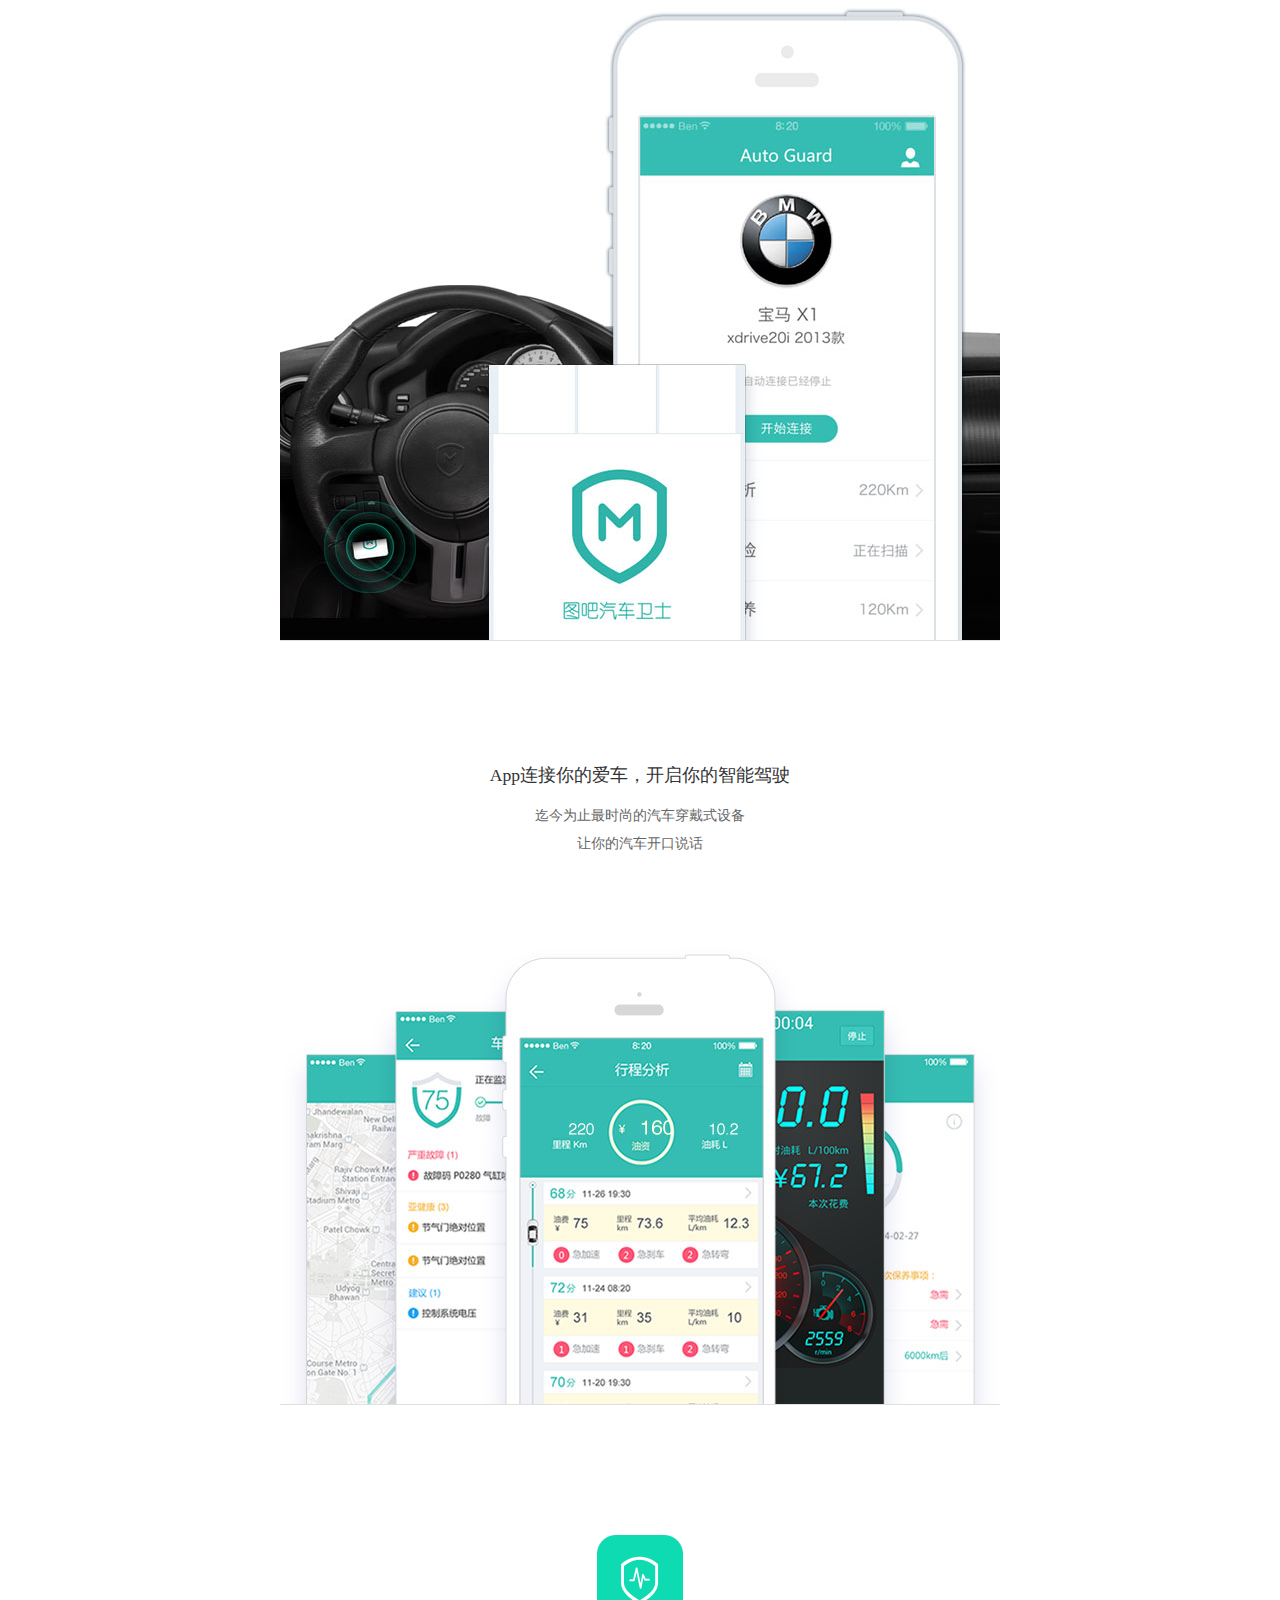
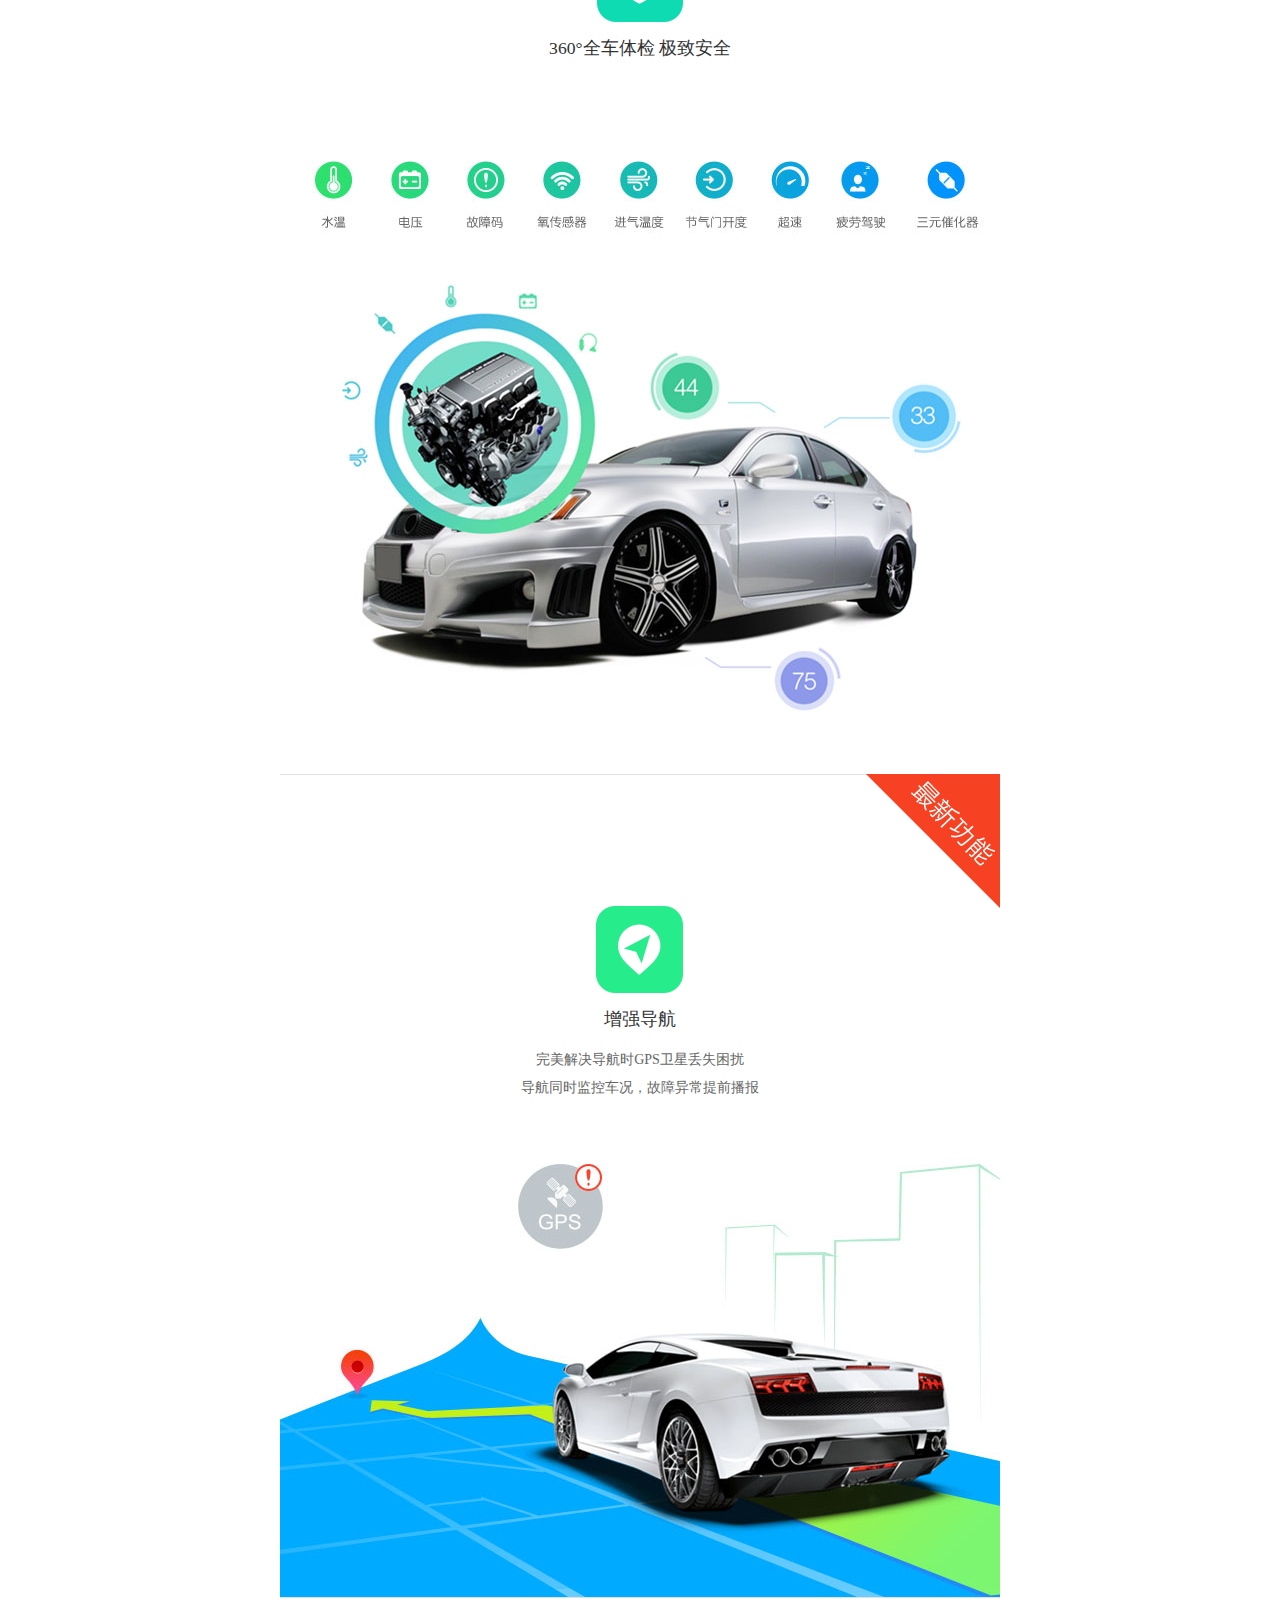
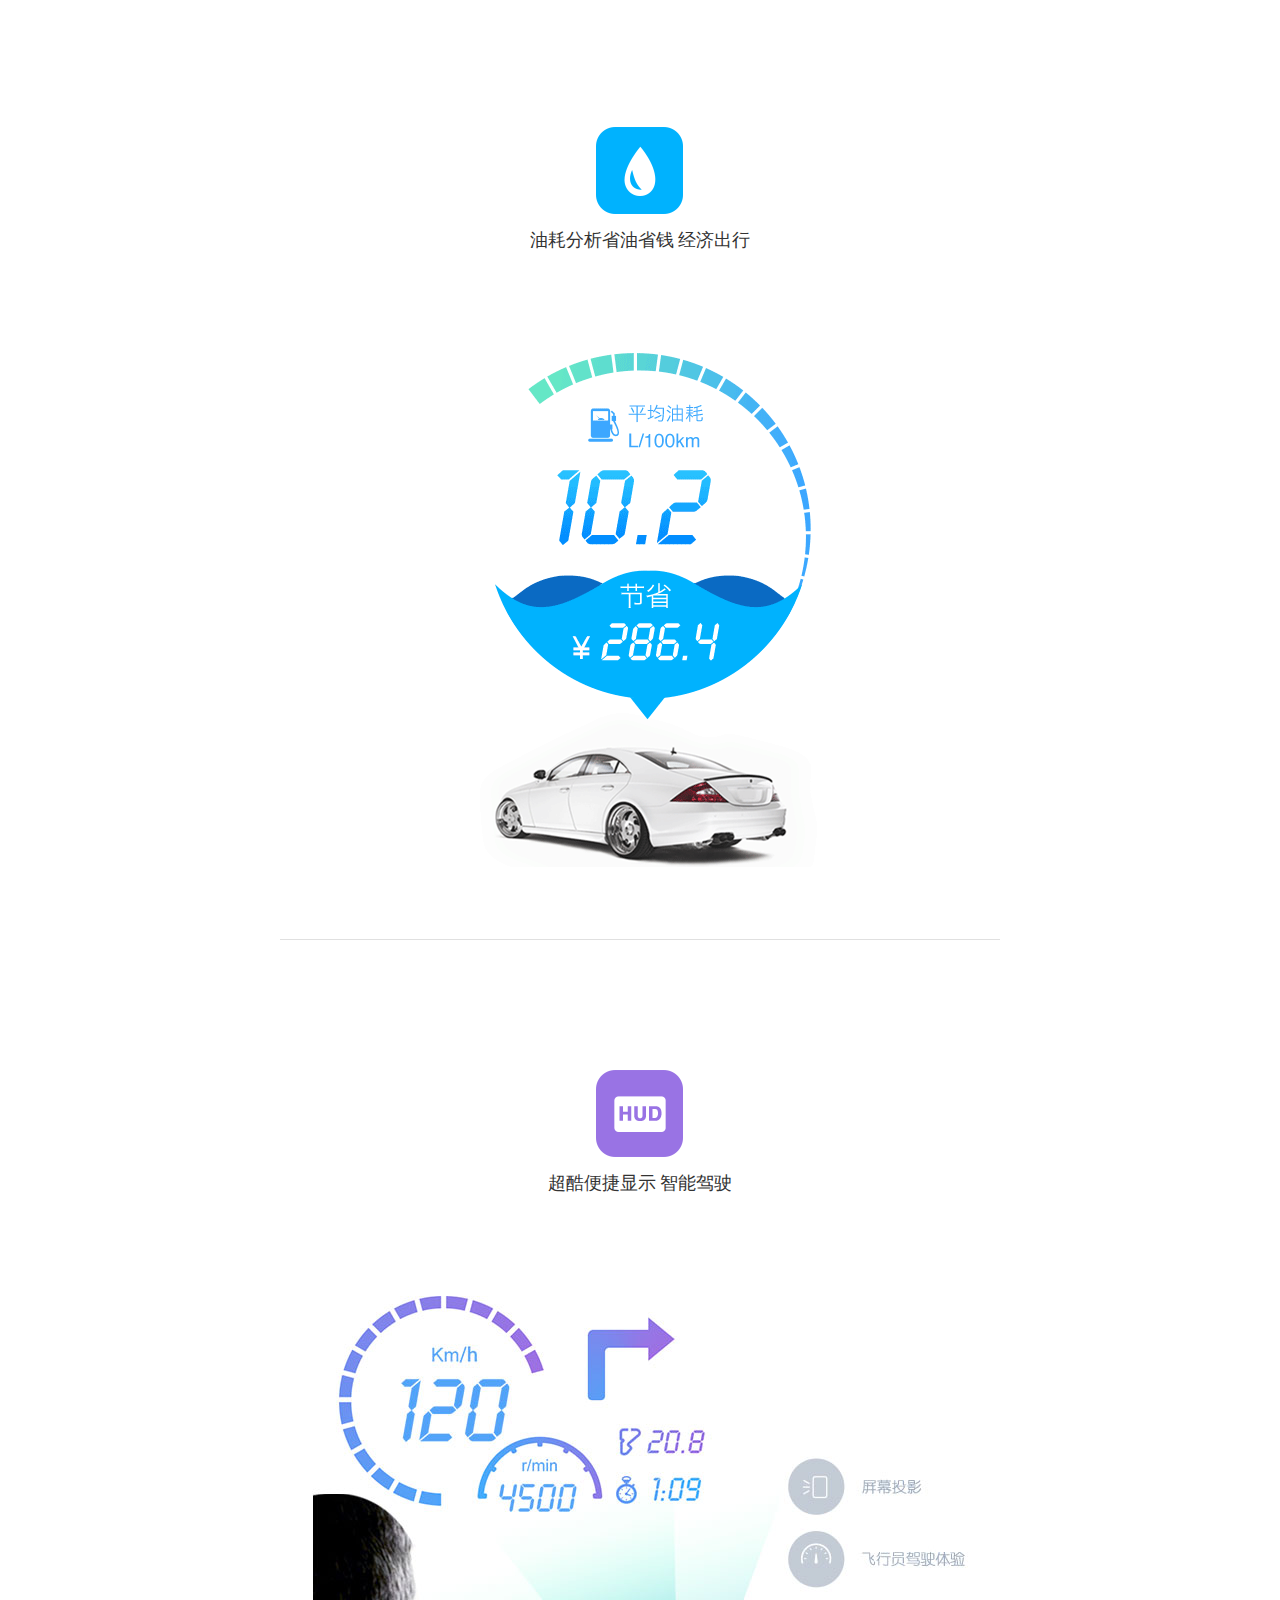
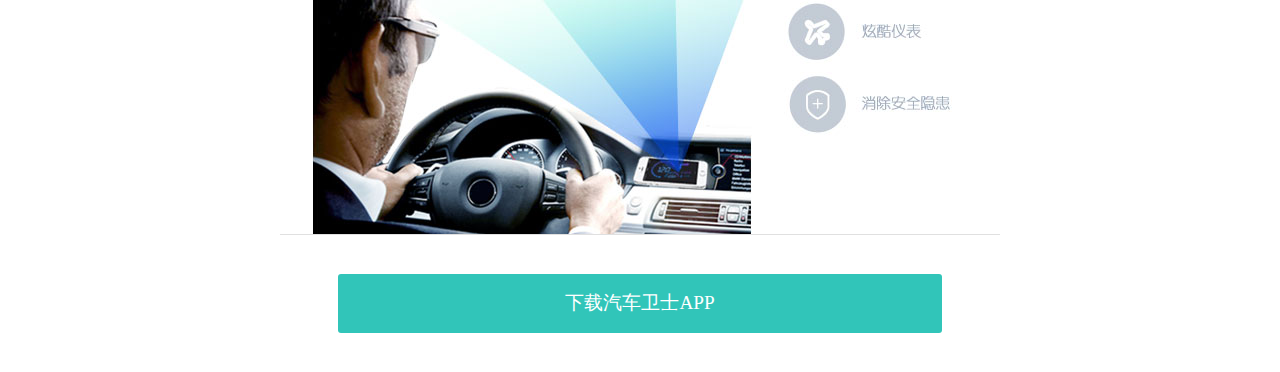
<file: work/obd_sales2_1.2.2/questionnaire.html>
<!DOCTYPE html>
<html>
<head>
	<meta charset="utf-8">
	<title>图吧汽车卫士-问卷</title>
	<meta content="width=device-width, initial-scale=1.0, maximum-scale=1.0, user-scalable=0" name="viewport">
	<link rel="stylesheet" type="text/css" href="style/base.css?v=1.2.0">
	<script type="text/javascript" src="js/jquery-1.7.2.min.js"></script>
	<script type="text/javascript" src="js/common.js?v=1.2.0"></script>
<style>
ul,ol,li{ list-style: none; margin: 0; padding: 0; text-align: left;}
h2{ padding: 0; margin: 0;}
.qTit{ padding: 0 0 0 4%; font: normal 1.1em/3em microsoft yahei; color: #fff; background: #35bdb2; margin-bottom:4.44%;}
.options{ margin-bottom: 3%;}
.options li{ margin-left: 4.17%; margin-bottom: 4.44%; border: 1px solid #c0c8c7; color: #999ca1; cursor: pointer; float: left; border-radius: 3px; line-height: 2.8em; -webkit-box-sizing:border-box; box-sizing:border-box;}
.options li div{}
.options .checked{ background: #329cff;  color: #fff; border-color: #329cff;}
.options1 li{ width: 43.33%;}
.options2 li{ width: 91.67%;}

.underline{ border-bottom: 1px solid #e0e0e0;}
.block03 .p1{ margin-top: 12%;}
.block03 .p2{ margin-top: 15.2%;}
.block04 .ico{ margin-top: 18%;}
.block04 .tit{ font: 1.1em/3em microsoft yahei; margin: 0; color: #333;}
.block04 .tit2{ font: 0.875em/2em microsoft yahei; color: #666; margin: 0;}
.block04 .img{ margin-top: 12%;}
</style>
</head>
<body>
<div id="content">
	<div class="block underline">
		<ol id="questionnaire">
			<li>
				<h2 class="qTit">问题一&nbsp;&nbsp;图吧汽车卫士的主要功能是：</h2>
				<ol class="options cf options1">
					<li>&nbsp;&nbsp;&nbsp;&nbsp;A .&nbsp;&nbsp;全车体检</li>
					<li>&nbsp;&nbsp;&nbsp;&nbsp;B .&nbsp;&nbsp;行程分析</li>
					<li>&nbsp;&nbsp;&nbsp;&nbsp;C .&nbsp;&nbsp;节省成本</li>
					<li data-right="true">&nbsp;&nbsp;&nbsp;&nbsp;D .&nbsp;&nbsp;以上全是</li>
				</ol>
			</li>
			<li>
				<h2 class="qTit">问题二&nbsp;&nbsp;高配版汽车卫士的优点在于：</h2>
				<ol class="options cf options2">
					<li>&nbsp;&nbsp;&nbsp;&nbsp;A .&nbsp;&nbsp;安卓与ios均可使用</li>
					<li>&nbsp;&nbsp;&nbsp;&nbsp;B .&nbsp;&nbsp;连接速度更快更稳定</li>
					<li>&nbsp;&nbsp;&nbsp;&nbsp;C .&nbsp;&nbsp;低功耗特别省电</li>
					<li data-right="true">&nbsp;&nbsp;&nbsp;&nbsp;D .&nbsp;&nbsp;以上全是</li>
				</ol>
			</li>
			<li>
				<h2 class="qTit">问题三&nbsp;&nbsp;导航时使用汽车卫士，可以：</h2>
				<ol class="options cf options2">
					<li>&nbsp;&nbsp;&nbsp;&nbsp;A .&nbsp;&nbsp;解决丢星困扰</li>
					<li>&nbsp;&nbsp;&nbsp;&nbsp;B .&nbsp;&nbsp;随时播报车况</li>
					<li data-right="true">&nbsp;&nbsp;&nbsp;&nbsp;C .&nbsp;&nbsp;以上全是</li>
				</ol>
			</li>
		</ol>
		<a id="submit" class="btn btn_normal" style="margin-top:1em; margin-bottom:3em;;" href="javascript:;">提 交</a>
	</div>

	<div class="block block03 underline">
		<img class="block_img p1" src="img/20140909/index_p7.png">
		<img class="block_img p2" src="img/20140909/index_p8.jpg">
	</div>
	<div class="block block04 underline">
		<p class="tit" style="margin-top:15%;">App连接你的爱车，开启你的智能驾驶</p>
		<p class="tit2">迄今为止最时尚的汽车穿戴式设备<br/>让你的汽车开口说话</p>
		<img class="img block_img" src="img/20140909/index_p9.jpg">
	</div>
	<div class="block block04 underline">
		<div class="ico"><img class="block_img" src="img/20140909/index_p10_1.png"></div>
		<p class="tit">360°全车体检  极致安全</p>
		<img class="img block_img" style="margin-bottom:8.6%;" src="img/20140909/index_p10_2.jpg">
	</div>
	<div class="block block04 underline" style="margin-top:-1px;">
		<img class="block_img" src="img/20140909/index_p11_1.png">
		<p class="tit">增强导航</p>
		<p class="tit2">完美解决导航时GPS卫星丢失困扰<br />导航同时监控车况，故障异常提前播报</p>
		<img class="block_img" style="margin-top:8.6%;" src="img/20140909/index_p11_2.jpg">
	</div>
	<div class="block block04 underline">
		<div class="ico"><img class="block_img" src="img/20140909/index_p12_1.png"></div>
		<p class="tit">油耗分析省油省钱 经济出行</p>
		<img class="img block_img" style="margin-bottom:10%;" src="img/20140909/index_p12_2.png">
	</div>
	<div class="block block04 underline">
		<div class="ico"><img class="block_img" src="img/20140909/index_p13_1.png"></div>
		<p class="tit">超酷便捷显示  智能驾驶</p>
		<img class="img block_img" src="img/20140909/index_p13_2.jpg">
	</div>
	<div class="block">
		<a class="btn btn_normal" style="margin-top:2em; margin-bottom:2em;;" href="http://datamobile.mapbar.com/map/mobile/app/mapbar_obd_navi.apk">下载汽车卫士APP</a>
	</div>


	<div id="dialog_qSucc" class="myDialog">
		<div class="diaContent">恭喜您，答对了全部问题！又获得了两次抽奖机会，快再去试试自己的运气吧！</div>
		<div class="diaBtn cf">
			<!-- <a class="diaBtn2" href="javascript:;" onclick="closeDialog('dialog_qSucc')">留在本页</a> -->
			<!-- <a class="diaBtn3" id="btnBack" href="index.html" onclick="closeDialog('dialog_qSucc')">立即去抽奖</a> -->
			<a class="diaBtn1" id="btnBack" href="javascript:;" onclick="closeDialog('dialog_qSucc')">立即去抽奖</a>
		</div>
	</div>


	<div id="dialog_qFail" class="myDialog">
		<div class="diaContent">很遗憾，您有题目没有答对，要不要重新再答一次？</div>
		<div class="diaBtn cf">
			<a class="diaBtn2" href="javascript:;" onclick="closeDialog('dialog_qFail')">重新答题</a>
			<a class="diaBtn3" href="order.html" style="font-size:0.9em; padding-top:3px;">优惠价138元购买</a>
		</div>
	</div>

	<!-- <div id="dialog_dlAPP" class="myDialog">
		<div class="diaContent" style="text-align:center">请下载图吧导航APP<br/>并在APP中参与活动</div>
		<div class="diaBtn cf">
			<a class="diaBtn2" href="javascript:;" onclick="closeDialog('dialog_dlAPP')">放 弃</a>
			<a class="diaBtn3" href="http://datamobile.mapbar.com/map/mobile/app/mapbar_obd_navi.apk" onclick="closeDialog('dialog_dlAPP')">立刻下载APP</a>
		</div>
	</div> -->

</div>
<script>
$(function(){
	var aOpts = $('#questionnaire ol li');
	aOpts.on('click',function(){
		$(this).addClass('checked').siblings().removeClass('checked');
	})
	$('#submit').on('click',function(){
		var active = aOpts.filter('.checked');
		var allRight = false;
		if(active.length == 3){
			allRight = true;
		}
		active.each(function(){
			if(!$(this).data('right')){
				allRight = false;
			}
		})
		if(allRight){
			updateCount();
		}else{
			dialog('dialog_qFail')
		};
	})
	function updateCount(){
		$.ajax({
			url : postUpdateCount,
			data : {
				mac : getCookie('mac'),
				imei : getCookie('imei'),
				mark : 'answer'
			},
			success : function (data){
				var json = data2json(data);
				if(json.code == 200){
					dialog('dialog_qSucc');
				}else if(json.code == 1001){
					window.location.href = 'dl.html';
					// dialog('dialog_dlAPP');
				}else if(json.code == 1016){
					dialog({msg : '您已经通过答题获得抽奖机会了，不能重复答题'});
				}else{
					dialog({msg : '网络延迟，请稍后再试'});
				}
			}
		})
	}
	// if(getCookie('mac')){
	// 	$('#btnBack').attr('href',$('#btnBack').attr('href')+'?mac='+getCookie('mac')+'&imei='+getCookie('imei')+'#turntable')
	// }
	$('#btnBack').on('click',function(){
		window.location.href = getCookie('homePage').replace(/@@@/g,'=')
	})
})
</script>
</body>
</html>
</file>
<file: work/obd_sales2_1.2.2/style/base.css>
/* CSS Document */
body {
	font-family: Microsoft Yahei;
	margin: 0;
	padding: 0;
	color: #000;
	font-size: 1em;
}
#content {
	margin: 0 auto;
	width: 100%;
	max-width: 720px;
	text-align: center;
	line-height: 2.3em;
}
input:focus,select:focus,a:focus{ outline: 0;}
.cf:after,.cf:before{content: ''; display: table;}
.cf:after{clear: both;}
.cf{ *zoom:1;}
.bc{ margin-left: auto; margin-right: auto;}
.fl{float: left;}
.block{ width: 100%; position: relative;}
.block_line{ border-bottom:2px solid #d9d9d9;}
.block_img{vertical-align: bottom; display: block; width: 100%;}
.btn{ margin-left: 8%; margin-right: 8%; width: 84%; display: block; border-radius: 3px; text-align: center; text-decoration: none; padding: 0.6em 0; font-size: 1.2em;}
.btn2{ margin-left: 18%; margin-right: 18%; width: 64%; display: block; border-radius: 3px; text-align: center; text-decoration: none; padding: 0.6em 0; font-size: 1.5em;}
.btn_normal{ background: #31c5b9; color: #fff;}

/*弹出框*/
.dialogMask{ width: 100%; height: 200%; position: fixed; background: #000; opacity: 0.8; z-index: 100; top: -20%; left: 0;}
.dialog,.myDialog{ width: 80%; max-width: 566px; position: fixed; top: 20%; left: 50%; margin-left: -39%; background: #fff; z-index: 1000;}
.myDialog{ display: none;}
.diaContent{ padding: 2.2em 1.4em; line-height: 1.8em; text-align: left;}
.diaContent2{ padding: 6.54% 0; text-align: left;}
.diaBtn{ border-top: 1px solid #b6b8bb;}
.diaBtn a{ float: left; text-align: center; text-decoration: none ; color: #35bdb2; line-height: 3.6em; overflow: hidden;}
.diaBtn1{ width: 100%;}
.diaBtn2{ width: 50%; border-right: 1px solid #b6b8bb; margin-left: -1px;}
.diaBtn3{ width: 50%;}
.diaTit{ border-bottom: 2px solid #35bdb2; line-height: 3.4em;}
@media all and (min-width: 720px){
	.dialog,.myDialog{
		margin-left: -283px;
	}
}
</file>
